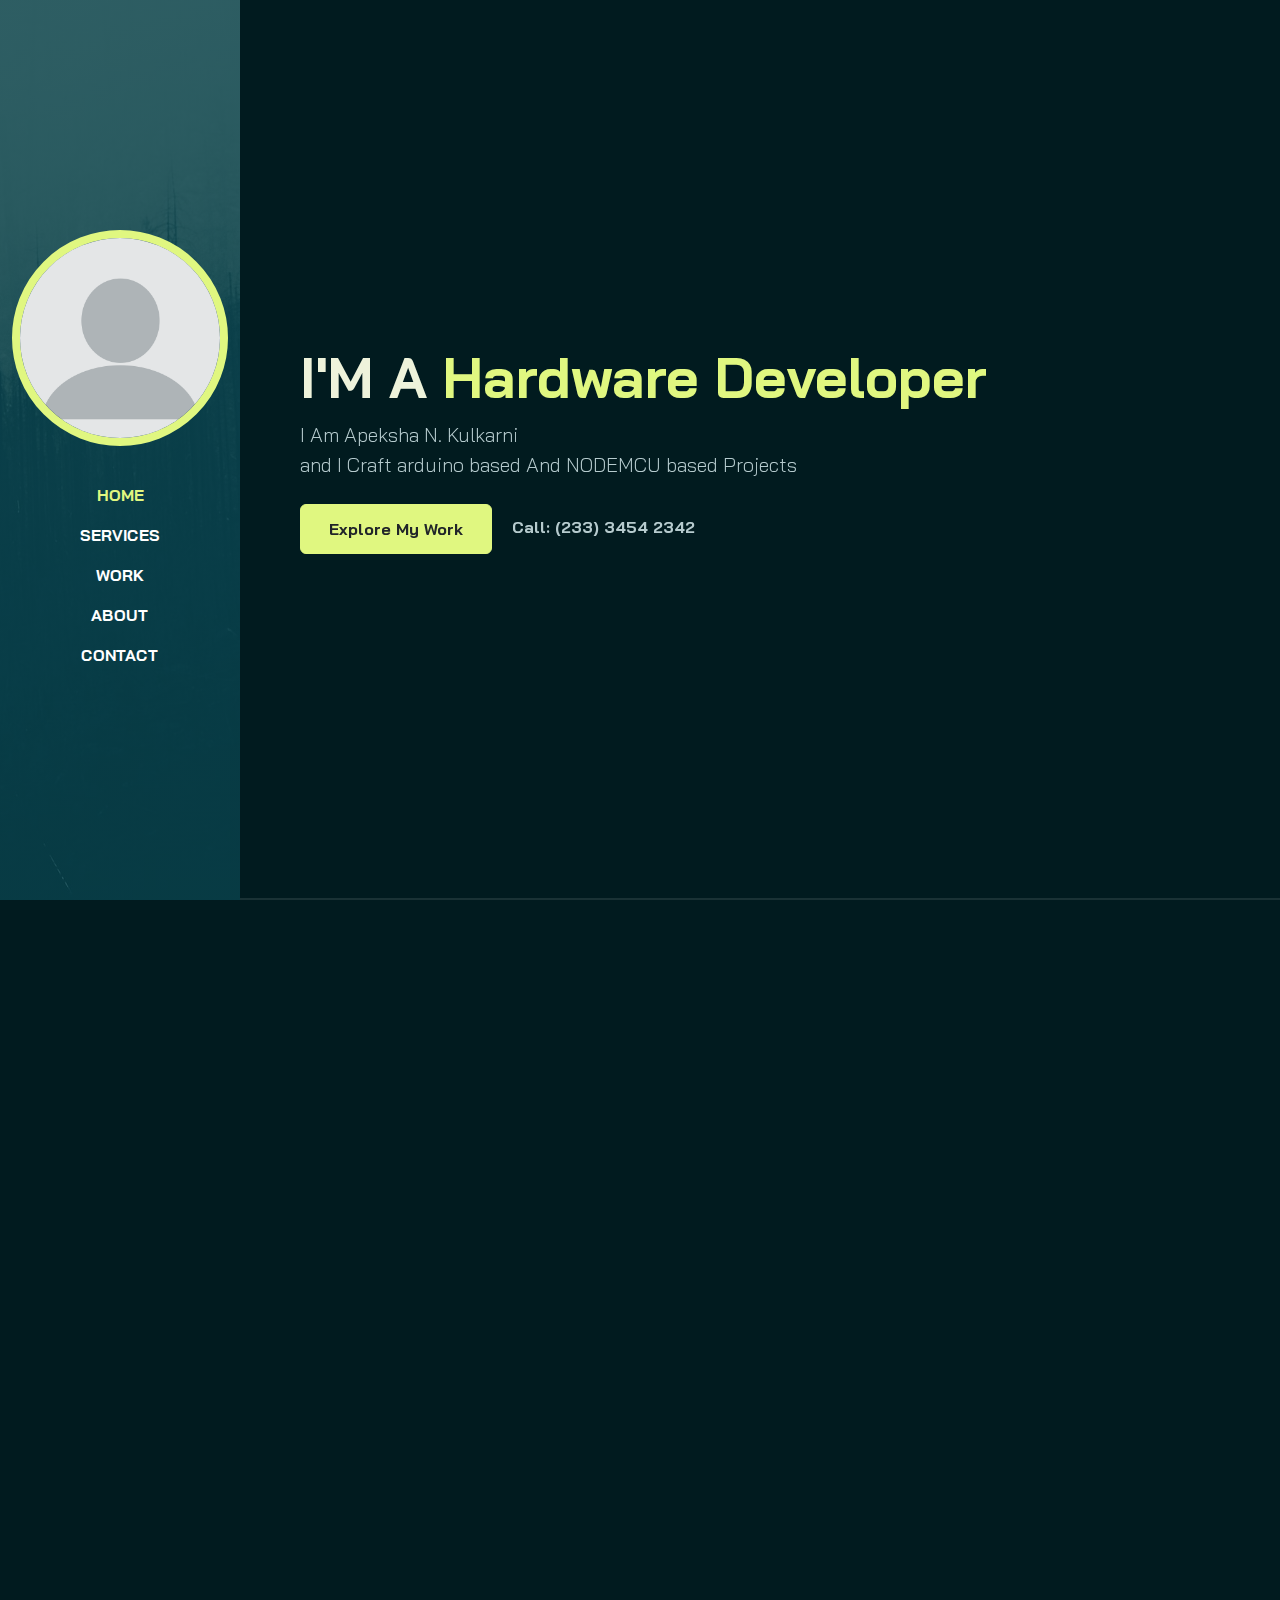
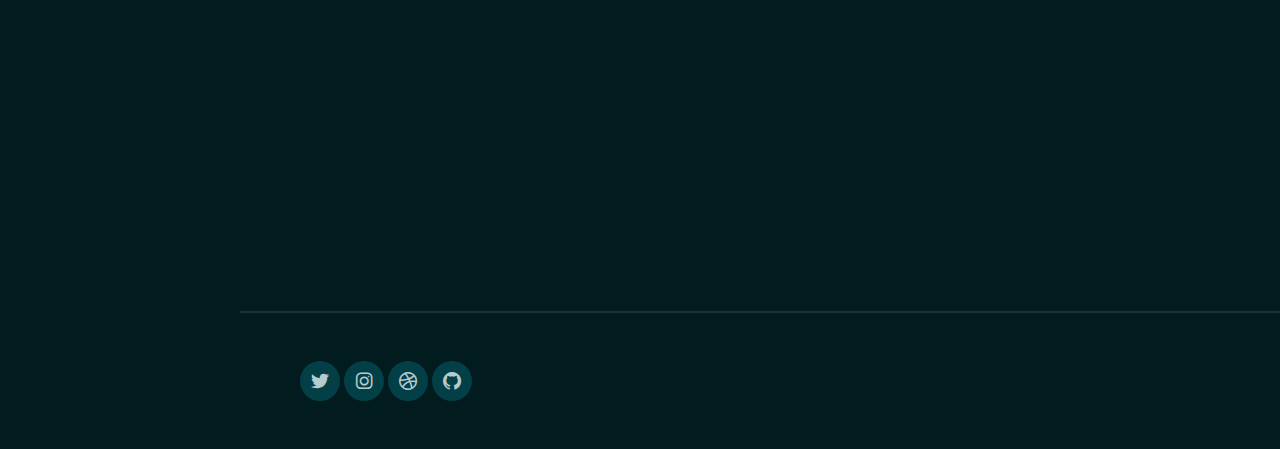
<file: task_2/index.html>
<!DOCTYPE html>
<html lang="en">

<head>
    <meta charset="UTF-8">
    <meta http-equiv="X-UA-Compatible" content="IE=edge">
    <meta name="viewport" content="width=device-width, initial-scale=1.0">
    <title>portfolio</title>
    <link rel="stylesheet" href="./assets/css/bootstrap.min.css">
    <link rel="stylesheet" href="./assets/css/aos.css">
    <link rel="stylesheet" href="./assets/css/line-awesome.min.css">
    <link rel="stylesheet" href="./assets/css/style.css">
</head>

<body data-bs-spy="scroll" data-bs-target=".navbar">

    <!-- NAVBAR -->
    <nav class="navbar navbar-expand-lg navbar-dark fixed-top">
        <div class="container flex-lg-column">
            <a class="navbar-brand mx-lg-auto mb-lg-4" href="#">
                <span class="h3 fw-bold d-block d-lg-none">Jon Carter</span>
                <img src="./assets/images/person.webp" class="d-none d-lg-block rounded-circle" alt="">
            </a>
            <button class="navbar-toggler" type="button" data-bs-toggle="collapse" data-bs-target="#navbarNav"
                aria-controls="navbarNav" aria-expanded="false" aria-label="Toggle navigation">
                <span class="navbar-toggler-icon"></span>
            </button>
            <div class="collapse navbar-collapse" id="navbarNav">
                <ul class="navbar-nav ms-auto flex-lg-column text-lg-center">

                    <li class="nav-item">
                        <a class="nav-link" href="#home">Home</a>
                    </li>
                    <li class="nav-item">
                        <a class="nav-link" href="#services">Services</a>
                    </li>
                    <li class="nav-item">
                        <a class="nav-link" href="#work">Work</a>
                    </li>
                    <li class="nav-item">
                        <a class="nav-link" href="#about">About</a>
                    </li>
                    
                    <li class="nav-item">
                        <a class="nav-link" href="#contact">Contact</a>
                    </li>

                </ul>
            </div>
        </div>
    </nav>
    <!-- //NAVBAR -->

    <!-- CONTENT WRAPPER -->
    <div id="content-wrapper">

        <!-- HOME -->
        <section id="home" class="full-height px-lg-5">

            <div class="container">
                <div class="row">
                    <div class="col-lg-10">
                        <h1 class="display-4 fw-bold" data-aos="fade-up">I'M A <span class="text-brand">Hardware Developer</span></h1>
                        <p class="lead mt-2 mb-4" data-aos="fade-up" data-aos-delay="300">I Am Apeksha N. Kulkarni <br>
                        and I Craft arduino based And NODEMCU based Projects</p>
                        <div data-aos="fade-up" data-aos-delay="600">
                            <a href="#work" class="btn btn-brand me-3">Explore My Work</a>
                            <a href="#" class="link-custom">Call: (233) 3454 2342</a>
                        </div>
                    </div>
                </div>
            </div>

        </section>
        <!-- //HOME -->

        <!-- SERVICES -->
        <section id="services" class="full-height px-lg-5">
            <div class="container">

                <div class="row pb-4" data-aos="fade-up">
                    <div class="col-lg-8">
                        <h6 class="text-brand">SERVICES</h6>
                        <h1>Services That I Provide</h1>
                    </div>
                </div>

                <div class="row gy-4">

                    <div class="col-md-4" data-aos="fade-up">
                        <div class="service p-4 bg-base rounded-4 shadow-effect">
                            <div class="iconbox rounded-4">
                              <i class="las la-code-branch"></i>
                            </div>
                            <h5 class="mt-4 mb-2">PCB Design</h5>
                            <p>I Design printed circuit boards as Required</p>
                            <a href="#" class="link-custom">Read More</a>
                        </div>
                    </div>

                    <div class="col-md-4" data-aos="fade-up" data-aos-delay="300">
                        <div class="service p-4 bg-base rounded-4 shadow-effect">
                            <div class="iconbox rounded-4">
                              <i class="las la-broadcast-tower"></i>
                            </div>
                            <h5 class="mt-4 mb-2">IOT Projects</h5>
                            <p>I also develop IOT based and NODEMCU based Projects</p>
                            <a href="#" class="link-custom">Read More</a>
                        </div>
                    </div>

                    <div class="col-md-4" data-aos="fade-up" data-aos-delay="600">
                        <div class="service p-4 bg-base rounded-4 shadow-effect">
                            <div class="iconbox rounded-4">
                              <i class="lab la-buysellads"></i>
                            </div>
                            <h5 class="mt-4 mb-2">Arduino Projects</h5>
                            <p>Using Arduino I have Design various projects</p>
                            <a href="#" class="link-custom">Read More</a>
                        </div>
                    </div>

                </div>

            </div>
        </section>
        <!-- SERVICES -->

        <!-- WORK -->
        <section id="work" class="full-height px-lg-5">
            <div class="container">

                <div class="row pb-4" data-aos="fade-up">
                    <div class="col-lg-8">
                        <h6 class="text-brand">WORK</h6>
                        <h1>My Recent Projects</h1>
                    </div>
                </div>

                <div class="row gy-4">

                    <div class="col-md-6" data-aos="fade-up">
                        <div class="card-custom rounded-4 bg-base shadow-effect">
                            <div class="card-custom-image rounded-4">
                                <img class="rounded-4" src="./assets/images/IMG_20230223_153021.jpg" alt="">
                            </div>
                            <div class="card-custom-content p-4">
                                <h4>Arduino based door locking system</h4>
                                <p>the system provides security because it containes RDID <br> technology with the help of rfid door can be locked and opened</p>
                                <a href="#" class="link-custom">Read More</a>
                            </div>
                        </div>
                    </div>

                    <div class="col-md-6" data-aos="fade-up" data-aos-delay="300">
                        <div class="card-custom rounded-4 bg-base shadow-effect">
                            <div class="card-custom-image rounded-4">
                                <img class="rounded-4" src="./assets/images/IMG_20230224_193515.jpg" alt="">
                            </div>
                            <div class="card-custom-content p-4">
                                <h4>square wave generator</h4>
                                <p>this is the layout of square wave generator<br> here ic uc741 i.e opamp is used</p>
                                <a href="#" class="link-custom">Read More</a>
                            </div>
                        </div>
                    </div>

                    <div class="col-md-6" data-aos="fade-up">
                        <div class="card-custom rounded-4 bg-base shadow-effect">
                            <div class="card-custom-image rounded-4">
                                <img class="rounded-4" src="./assets/images/IMG_20230223_163743.jpg" alt="">
                            </div>
                            <div class="card-custom-content p-4">
                                <h4>8051 development</h4>
                                <p>this is the layout of 8051 microcontroller development board </p>
                                <a href="#" class="link-custom">Read More</a>
                            </div>
                        </div>
                    </div>

                    <div class="col-md-6" data-aos="fade-up" data-aos-delay="300">
                        <div class="card-custom rounded-4 bg-base shadow-effect">
                            <div class="card-custom-image rounded-4">
                                <img class="rounded-4" src="./assets/images/IMG_20230223_1530411.jpg" alt="">
                            </div>
                            <div class="card-custom-content p-4">
                                <h4>Arduino based radar</h4>
                                <p>radio detection and ranging used to <br> detect objects coming in between the path</p>
                                <a href="#" class="link-custom">Read More</a>
                            </div>
                        </div>
                    </div>
                </div>

            </div>
        </section>
        <!-- //WORK -->

        <!-- ABOUT -->
        <section id="about" class="full-height px-lg-5">
            <div class="container">

                <div class="row pb-4" data-aos="fade-up">
                    <div class="col-lg-8">
                        <h6 class="text-brand">ABOUT</h6>
                        <h1>My Education & Experiance</h1>
                    </div>
                </div>

                <div class="row gy-5">
                    <div class="col-lg-6">

                        <h3 class="mb-4" data-aos="fade-up" data-aos-delay="300">Education</h3>
                        <div class="row gy-4">

                            <div class="col-12" data-aos="fade-up" data-aos-delay="600">
                                <div class="bg-base p-4 rounded-4 shadow-effect">
                                    <h4>Btech in Electronics & Telecommunication</h4>
                                    <p class="text-brand mb-2">Deogiri Institute of Engineering & Management Studies. <br>(2021-2024)</p>
                                    <p class="mb-0">All we are more and design lorem ipsum dolor creativity sit amet consectetur adipisicing elit</p>
                                </div>
                            </div>

                            <div class="col-12" data-aos="fade-up" data-aos-delay="600">
                                <div class="bg-base p-4 rounded-4 shadow-effect">
                                    <h4>Diploma in Electronics & Telecommunication</h4>
                                    <p class="text-brand mb-2">Government Polytechnic Aurangabad <br>(2018-2021)</p>
                                    <p class="mb-0">All we are more and design lorem ipsum dolor creativity sit amet consectetur adipisicing elit</p>
                                </div>
                            </div>

                            <div class="col-12" data-aos="fade-up" data-aos-delay="600">
                                <div class="bg-base p-4 rounded-4 shadow-effect">
                                    <h4>High School</h4>
                                    <p class="text-brand mb-2">sharda mandir girls high school (2008-2018)</p>
                                    <p class="mb-0">All we are more and design lorem ipsum dolor creativity sit amet consectetur adipisicing elit</p>
                                </div>
                            </div>

                        </div>

                    </div>

                    <div class="col-lg-6">

                        <h3 class="mb-4" data-aos="fade-up" data-aos-delay="300">Experiance</h3>
                        <div class="row gy-4">

                            <div class="col-12" data-aos="fade-up" data-aos-delay="600">
                                <div class="bg-base p-4 rounded-4 shadow-effect">
                                    <h4>IOT INTERNSHIP</h4>
                                    <p class="text-brand mb-2">@ INNOVATE SKILL</p>
                                    <p class="mb-0">All we are more and design lorem ipsum dolor creativity sit amet consectetur adipisicing elit</p>
                                </div>
                            </div>

                            <div class="col-12" data-aos="fade-up" data-aos-delay="600">
                                <div class="bg-base p-4 rounded-4 shadow-effect">
                                    <h4>WEB DEVELOPMENT</h4>
                                    <p class="text-brand mb-2">@ OASIS INFOBYTES</p>
                                    <p class="mb-0">All we are more and design lorem ipsum dolor creativity sit amet consectetur adipisicing elit</p>
                                </div>
                            </div>

                            <div class="col-12" data-aos="fade-up" data-aos-delay="600">
                                <div class="bg-base p-4 rounded-4 shadow-effect">
                                    <h4>PYTHON </h4>
                                    <p class="text-brand mb-2">@ COURSERA</p>
                                    <p class="mb-0">All we are more and design lorem ipsum dolor creativity sit amet consectetur adipisicing elit</p>
                                </div>
                            </div>

                        </div>

                    </div>

                </div>

            </div>
        </section>
        <!-- //ABOUT -->

        

        <!-- CONTACT -->
        <section id="contact" class="full-height px-lg-5">
            <div class="container">

                <div class="row justify-content-center text-center">
                    <div class="col-lg-8 pb-4" data-aos="fade-up">
                        <h6 class="text-brand">CONTACT</h6>
                        <h1>Interested in working together? Let's talk
                        </h1>
                    </div>

                    <div class="col-lg-8" data-aos="fade-up" data-aos-delay="300">
                        <form action="#" class="row g-lg-3 gy-3">
                            <div class="form-group col-md-6">
                                <input type="text" class="form-control" placeholder="Enter your name">
                            </div>
                            <div class="form-group col-md-6">
                                <input type="email" class="form-control" placeholder="Enter your email">
                            </div>
                            <div class="form-group col-12">
                                <input type="text" class="form-control" placeholder="Enter subject">
                            </div>
                            <div class="form-group col-12">
                                <textarea name="" rows="4" class="form-control" placeholder="Enter your message"></textarea>
                            </div>
                            <div class="form-group col-12 d-grid">
                                <button type="submit" class="btn btn-brand">Contact me</button>
                            </div>
                        </form>
                    </div>
                </div>


            </div>
        </section>
        <!-- //CONTACT -->

        <!-- FOOTER -->
        <footer class="py-5 px-lg-5">
            <div class="container">
                <div class="row gy-4 justify-content-between">
                    <div class="col-auto">
                        <div class="social-icons">
                            <a href="#"><i class="lab la-twitter"></i></a>
                            <a href="#"><i class="lab la-instagram"></i></a>
                            <a href="#"><i class="lab la-dribbble"></i></a>
                            <a href="#"><i class="lab la-github"></i></a>
                        </div>
                    </div>
                </div>
            </div>
        </footer>
        <!-- //FOOTER -->

    </div>
    <!-- //CONTENT WRAPPER -->



    <script src="./assets/js/bootstrap.bundle.min.js"></script>
    <script src="./assets/js/aos.js"></script>
    <script src="./assets/js/main.js"></script>
</body>

</html>
</file>
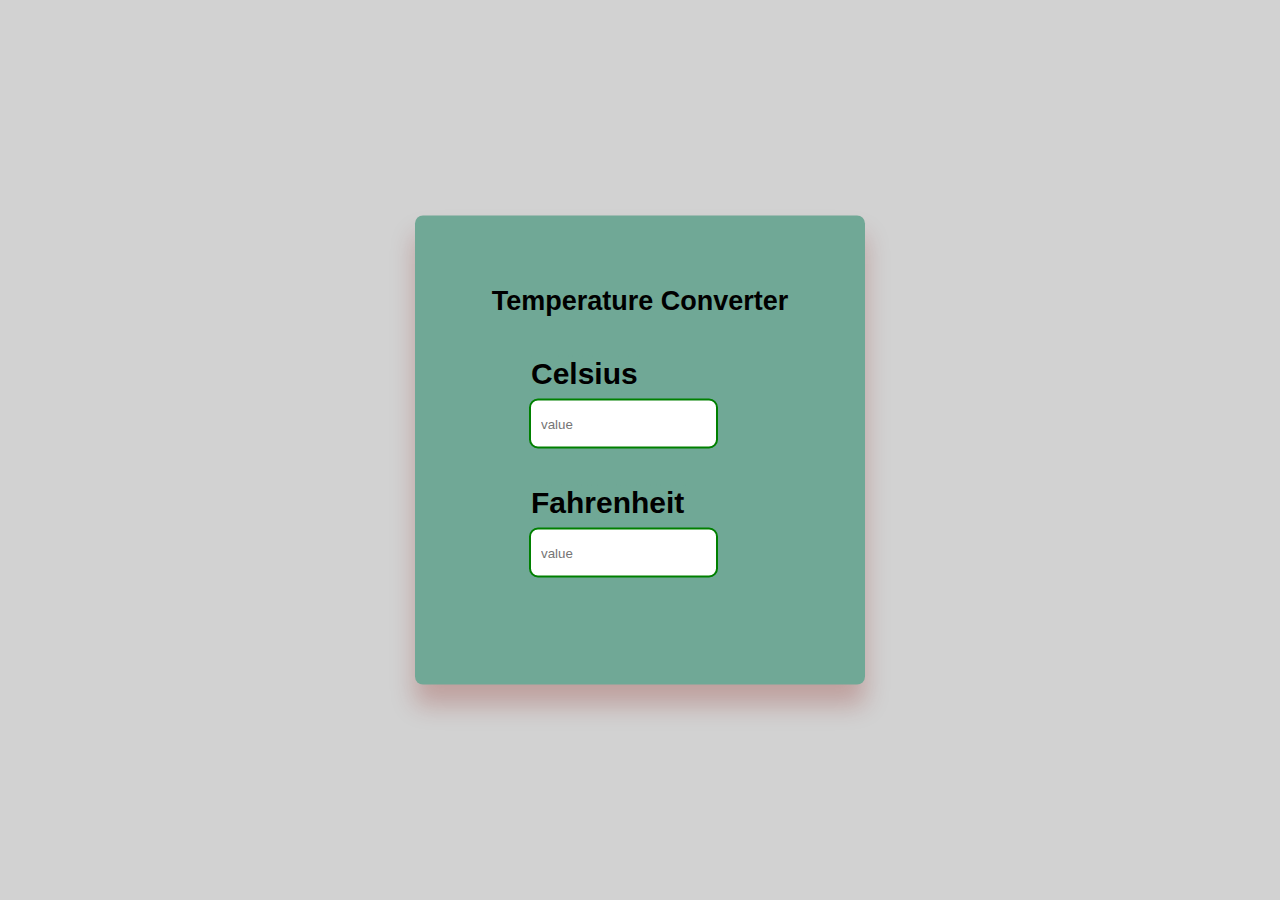
<file: task_3/task.html>
<!DOCTYPE html>
<html lang="en">
  <head>
    <meta charset="UTF-8" />
    <meta http-equiv="X-UA-Compatible" content="IE=edge" />
    <meta name="viewport" content="width=device-width, initial-scale=1.0" />
    <title>temperature converter</title>
    <link rel="stylesheet" href="style.css" />
  </head>
  <body>

    <div class="container">
      <h2>Temperature Converter</h2>
      <div class="input_box">
        <label for="celsius">Celsius</label>
        <input type="number" id="celsius" oninput="celToFar()" placeholder="value">
      </div>
      <div class="input_box">
        <label for="fahrenheit">Fahrenheit</label>
        <input type="number"  id="fahrenheit" oninput="farToCel()" placeholder="value">
      </div>
    </div>

    <script src="custome.js"></script>
  </body>
</html>
</file>
<file: task_2/assets/css/style.css>
@import url('https://fonts.googleapis.com/css2?family=Bai+Jamjuree:wght@400;500;600;700&family=Dancing+Script&family=Poppins:wght@400;600&display=swap');


:root{
    --color-body:#b6cbce;
    --color-heading:#eef3db;
    --color-base:#033f47;
    --color-base2:#022a30;
    --color-brand:#e0f780;
    --color-brand2:#deff58;
    --sidbar-width:240px;
    --font-base:"Bai Jamjuree";

}
body{
    background-color:#011b1f;
    color: var(--color-body);
    font-family: var(--font-base),sans-serif;
}
h1,h2,h3,h4,h5,h6{
    color: var(--color-heading);
    font-weight: 700;
}
a{
    text-decoration: none;
    color: var(--color-body);
    transition: all 0.4s ease;
}
a:hover{
    color: var(--color-brand);
}
img{
    width: 100%;
}
.text-brand{
    color: var(--color-brand);
}
.bg-base {
    background-color: var(--color-base);
}
.full-height{
    min-height: 100vh;
    height: 100%;
    display: flex;
    flex-direction: column;
    justify-content: center;
    padding-top: 80px;
    padding-bottom: 80px;
    border-bottom: 2px solid rgba(255,255,255,0.1);
}

.shadow-effect {
    transition: all 0.5s;
}

.shadow-effect:hover {
    box-shadow: -6px 6px 0 0 var(--color-brand);
}

.iconbox {
    width: 60px;
    height: 60px;
    display: flex;
    align-items: center;
    justify-content: center;
    font-size: 32px;
    background-color: var(--color-brand);
    color: var(--color-base);
}
/* navbar*/
.navbar{
    background-color: var(--color-base);
}
.navbar .nav-link{
    font-weight: 700;
    text-transform: uppercase;
    color: #fff;

}
.navbar .nav-link:hover{
    color:var(--color-brand);


}
.navbar .nav-link.active {
    color: var(--color-brand);
}


@media (min-width:992px){
    .navbar{
        min-height: 100vh;
        width: var(--sidbar-width);
        background: linear-gradient(rgba(3, 63, 71, 0.8),rgba(3, 65, 73, 0.8)), url(../images/sidebar-img.jpg);
        background-size:cover ;
        background-position:center ;
    }
    .navbar-brand img{
        border: 8px solid var(--color-brand);
    }
    #content-wrapper{
        padding-left: var(--sidbar-width);
    }

}
.btn{
    padding:12px 28px;
    font-weight: 700;
}
.btn-brand{
    background-color: var(--color-brand);
    border-color: var(--color-brand);

}
.btn-brand:hover,
.btn-brand:focus{
    background-color: var(--color-brand2);
    color: var(--color-base);
    border-color: var(--color-brand2);
}
.link-custom{
    font-weight: 700;
    position: relative;
}
.link-custom::after{
    content: "";
    width: 0%;
    height: 2px;
    background-color: var(--color-brand);
    position: absolute;
    left: 0;
    top: 110%;
    transition: all 0.4s;
}
.link-custom:hover::after{
     width: 100%;
}
/* CARD */
.card-custom .card-custom-image {
    overflow: hidden;
}

.card-custom .card-custom-image img {
    transition: all 0.4s ease;
}

.card-custom:hover .card-custom-image img {
    transform: scale(1.1);
}

/* CONTACT */
#contact .form-control {
    background-color: var(--color-base);
    border-color: var(--color-base);
    color: var(--color-body);
}

#contact .form-control:focus {
    border-color: var(--color-brand);
    box-shadow: none;
}

#contact .form-control::placeholder {
    color: var(--color-body);
}

#contact input.form-control {
    height: 44px;
}

/* SOCIAL ICONS */
.social-icons{
    align-items: center;
    justify-content: center;
    text-align: center;
}


.social-icons a {
    width: 40px;
    height: 40px;
    display: inline-flex;
    align-items: center;
    justify-content: center;
    background-color: var(--color-base);
    border-radius: 100px;
    font-size: 24px;
}
</file>
<file: task_3/style.css>
@import url('https://fonts.googleapis.com/css2?family=Baloo+2&display=swap');
*{
    
    margin: 0;
    padding: 0;
    box-sizing: border-box;
    font-family: 'Pattaya', sans-serif;

}
body{
    background-color: #d2d2d2;
}
.container{
    width: 450px;
    background-color: rgb(112, 168, 150);
    padding: 70px 40px;
    position: absolute;
    transform: translate(-50%, -50%);
    left: 50%;
    top: 50%;
    box-shadow: 0 20px 25px rgba(134, 15, 7, 0.25);
    border-radius: 8px;
    font-size: 18px;
}
.container h2{
    text-align: center;
    margin-bottom: 40px;
    justify-content: center;
    display: flex;
    
    
}
.input_box{
    width: 51%;
    margin-left: 20%;
    margin-bottom: 10%;

}
input{
    width: 100%;
    height: 50px;
    border-radius: 9px;
    border: 2px solid green;
    outline: none;
    margin-top: 8px;
    padding: 0 10px;

}
label{
    font-size: 30px;
    font-weight: 600;
    border: 2px dashed  rgb(112, 168, 150);
    border-radius: 3px;
}
input:focus{
    border: 2px dashed #0e0d0d;
    background-color: #d2d2d2;
    box-shadow: black;
}
</file>
<file: task_2/assets/css/line-awesome.min.css>
.la,.lab,.lad,.lal,.lar,.las{-moz-osx-font-smoothing:grayscale;-webkit-font-smoothing:antialiased;display:inline-block;font-style:normal;font-variant:normal;text-rendering:auto;line-height:1}.la-lg{font-size:1.33333em;line-height:.75em;vertical-align:-.0667em}.la-xs{font-size:.75em}.la-sm{font-size:.875em}.la-1x{font-size:1em}.la-2x{font-size:2em}.la-3x{font-size:3em}.la-4x{font-size:4em}.la-5x{font-size:5em}.la-6x{font-size:6em}.la-7x{font-size:7em}.la-8x{font-size:8em}.la-9x{font-size:9em}.la-10x{font-size:10em}.la-fw{text-align:center;width:1.25em}.la-ul{list-style-type:none;margin-left:2.5em;padding-left:0}.la-ul>li{position:relative}.la-li{left:-2em;position:absolute;text-align:center;width:2em;line-height:inherit}.la-border{border:solid .08em #eee;border-radius:.1em;padding:.2em .25em .15em}.la-pull-left{float:left}.la-pull-right{float:right}.la.la-pull-left,.lab.la-pull-left,.lal.la-pull-left,.lar.la-pull-left,.las.la-pull-left{margin-right:.3em}.la.la-pull-right,.lab.la-pull-right,.lal.la-pull-right,.lar.la-pull-right,.las.la-pull-right{margin-left:.3em}.la-spin{-webkit-animation:la-spin 2s infinite linear;animation:la-spin 2s infinite linear}.la-pulse{-webkit-animation:la-spin 1s infinite steps(8);animation:la-spin 1s infinite steps(8)}@-webkit-keyframes la-spin{0%{-webkit-transform:rotate(0);transform:rotate(0)}100%{-webkit-transform:rotate(360deg);transform:rotate(360deg)}}@keyframes la-spin{0%{-webkit-transform:rotate(0);transform:rotate(0)}100%{-webkit-transform:rotate(360deg);transform:rotate(360deg)}}.la-rotate-90{-webkit-transform:rotate(90deg);transform:rotate(90deg)}.la-rotate-180{-webkit-transform:rotate(180deg);transform:rotate(180deg)}.la-rotate-270{-webkit-transform:rotate(270deg);transform:rotate(270deg)}.la-flip-horizontal{-webkit-transform:scale(-1,1);transform:scale(-1,1)}.la-flip-vertical{-webkit-transform:scale(1,-1);transform:scale(1,-1)}.la-flip-both,.la-flip-horizontal.la-flip-vertical{-webkit-transform:scale(-1,-1);transform:scale(-1,-1)}:root .la-flip-both,:root .la-flip-horizontal,:root .la-flip-vertical,:root .la-rotate-180,:root .la-rotate-270,:root .la-rotate-90{-webkit-filter:none;filter:none}.la-stack{display:inline-block;height:2em;line-height:2em;position:relative;vertical-align:middle;width:2.5em}.la-stack-1x,.la-stack-2x{left:0;position:absolute;text-align:center;width:100%}.la-stack-1x{line-height:inherit}.la-stack-2x{font-size:2em}.la-inverse{color:#fff}.la-500px:before{content:"\f26e"}.la-accessible-icon:before{content:"\f368"}.la-accusoft:before{content:"\f369"}.la-acquisitions-incorporated:before{content:"\f6af"}.la-ad:before{content:"\f641"}.la-address-book:before{content:"\f2b9"}.la-address-card:before{content:"\f2bb"}.la-adjust:before{content:"\f042"}.la-adn:before{content:"\f170"}.la-adobe:before{content:"\f778"}.la-adversal:before{content:"\f36a"}.la-affiliatetheme:before{content:"\f36b"}.la-air-freshener:before{content:"\f5d0"}.la-airbnb:before{content:"\f834"}.la-algolia:before{content:"\f36c"}.la-align-center:before{content:"\f037"}.la-align-justify:before{content:"\f039"}.la-align-left:before{content:"\f036"}.la-align-right:before{content:"\f038"}.la-alipay:before{content:"\f642"}.la-allergies:before{content:"\f461"}.la-amazon:before{content:"\f270"}.la-amazon-pay:before{content:"\f42c"}.la-ambulance:before{content:"\f0f9"}.la-american-sign-language-interpreting:before{content:"\f2a3"}.la-amilia:before{content:"\f36d"}.la-anchor:before{content:"\f13d"}.la-android:before{content:"\f17b"}.la-angellist:before{content:"\f209"}.la-angle-double-down:before{content:"\f103"}.la-angle-double-left:before{content:"\f100"}.la-angle-double-right:before{content:"\f101"}.la-angle-double-up:before{content:"\f102"}.la-angle-down:before{content:"\f107"}.la-angle-left:before{content:"\f104"}.la-angle-right:before{content:"\f105"}.la-angle-up:before{content:"\f106"}.la-angry:before{content:"\f556"}.la-angrycreative:before{content:"\f36e"}.la-angular:before{content:"\f420"}.la-ankh:before{content:"\f644"}.la-app-store:before{content:"\f36f"}.la-app-store-ios:before{content:"\f370"}.la-apper:before{content:"\f371"}.la-apple:before{content:"\f179"}.la-apple-alt:before{content:"\f5d1"}.la-apple-pay:before{content:"\f415"}.la-archive:before{content:"\f187"}.la-archway:before{content:"\f557"}.la-arrow-alt-circle-down:before{content:"\f358"}.la-arrow-alt-circle-left:before{content:"\f359"}.la-arrow-alt-circle-right:before{content:"\f35a"}.la-arrow-alt-circle-up:before{content:"\f35b"}.la-arrow-circle-down:before{content:"\f0ab"}.la-arrow-circle-left:before{content:"\f0a8"}.la-arrow-circle-right:before{content:"\f0a9"}.la-arrow-circle-up:before{content:"\f0aa"}.la-arrow-down:before{content:"\f063"}.la-arrow-left:before{content:"\f060"}.la-arrow-right:before{content:"\f061"}.la-arrow-up:before{content:"\f062"}.la-arrows-alt:before{content:"\f0b2"}.la-arrows-alt-h:before{content:"\f337"}.la-arrows-alt-v:before{content:"\f338"}.la-artstation:before{content:"\f77a"}.la-assistive-listening-systems:before{content:"\f2a2"}.la-asterisk:before{content:"\f069"}.la-asymmetrik:before{content:"\f372"}.la-at:before{content:"\f1fa"}.la-atlas:before{content:"\f558"}.la-atlassian:before{content:"\f77b"}.la-atom:before{content:"\f5d2"}.la-audible:before{content:"\f373"}.la-audio-description:before{content:"\f29e"}.la-autoprefixer:before{content:"\f41c"}.la-avianex:before{content:"\f374"}.la-aviato:before{content:"\f421"}.la-award:before{content:"\f559"}.la-aws:before{content:"\f375"}.la-baby:before{content:"\f77c"}.la-baby-carriage:before{content:"\f77d"}.la-backspace:before{content:"\f55a"}.la-backward:before{content:"\f04a"}.la-bacon:before{content:"\f7e5"}.la-balance-scale:before{content:"\f24e"}.la-balance-scale-left:before{content:"\f515"}.la-balance-scale-right:before{content:"\f516"}.la-ban:before{content:"\f05e"}.la-band-aid:before{content:"\f462"}.la-bandcamp:before{content:"\f2d5"}.la-barcode:before{content:"\f02a"}.la-bars:before{content:"\f0c9"}.la-baseball-ball:before{content:"\f433"}.la-basketball-ball:before{content:"\f434"}.la-bath:before{content:"\f2cd"}.la-battery-empty:before{content:"\f244"}.la-battery-full:before{content:"\f240"}.la-battery-half:before{content:"\f242"}.la-battery-quarter:before{content:"\f243"}.la-battery-three-quarters:before{content:"\f241"}.la-battle-net:before{content:"\f835"}.la-bed:before{content:"\f236"}.la-beer:before{content:"\f0fc"}.la-behance:before{content:"\f1b4"}.la-behance-square:before{content:"\f1b5"}.la-bell:before{content:"\f0f3"}.la-bell-slash:before{content:"\f1f6"}.la-bezier-curve:before{content:"\f55b"}.la-bible:before{content:"\f647"}.la-bicycle:before{content:"\f206"}.la-biking:before{content:"\f84a"}.la-bimobject:before{content:"\f378"}.la-binoculars:before{content:"\f1e5"}.la-biohazard:before{content:"\f780"}.la-birthday-cake:before{content:"\f1fd"}.la-bitbucket:before{content:"\f171"}.la-bitcoin:before{content:"\f379"}.la-bity:before{content:"\f37a"}.la-black-tie:before{content:"\f27e"}.la-blackberry:before{content:"\f37b"}.la-blender:before{content:"\f517"}.la-blender-phone:before{content:"\f6b6"}.la-blind:before{content:"\f29d"}.la-blog:before{content:"\f781"}.la-blogger:before{content:"\f37c"}.la-blogger-b:before{content:"\f37d"}.la-bluetooth:before{content:"\f293"}.la-bluetooth-b:before{content:"\f294"}.la-bold:before{content:"\f032"}.la-bolt:before{content:"\f0e7"}.la-bomb:before{content:"\f1e2"}.la-bone:before{content:"\f5d7"}.la-bong:before{content:"\f55c"}.la-book:before{content:"\f02d"}.la-book-dead:before{content:"\f6b7"}.la-book-medical:before{content:"\f7e6"}.la-book-open:before{content:"\f518"}.la-book-reader:before{content:"\f5da"}.la-bookmark:before{content:"\f02e"}.la-bootstrap:before{content:"\f836"}.la-border-all:before{content:"\f84c"}.la-border-none:before{content:"\f850"}.la-border-style:before{content:"\f853"}.la-bowling-ball:before{content:"\f436"}.la-box:before{content:"\f466"}.la-box-open:before{content:"\f49e"}.la-boxes:before{content:"\f468"}.la-braille:before{content:"\f2a1"}.la-brain:before{content:"\f5dc"}.la-bread-slice:before{content:"\f7ec"}.la-briefcase:before{content:"\f0b1"}.la-briefcase-medical:before{content:"\f469"}.la-broadcast-tower:before{content:"\f519"}.la-broom:before{content:"\f51a"}.la-brush:before{content:"\f55d"}.la-btc:before{content:"\f15a"}.la-buffer:before{content:"\f837"}.la-bug:before{content:"\f188"}.la-building:before{content:"\f1ad"}.la-bullhorn:before{content:"\f0a1"}.la-bullseye:before{content:"\f140"}.la-burn:before{content:"\f46a"}.la-buromobelexperte:before{content:"\f37f"}.la-bus:before{content:"\f207"}.la-bus-alt:before{content:"\f55e"}.la-business-time:before{content:"\f64a"}.la-buy-n-large:before{content:"\f8a6"}.la-buysellads:before{content:"\f20d"}.la-calculator:before{content:"\f1ec"}.la-calendar:before{content:"\f133"}.la-calendar-alt:before{content:"\f073"}.la-calendar-check:before{content:"\f274"}.la-calendar-day:before{content:"\f783"}.la-calendar-minus:before{content:"\f272"}.la-calendar-plus:before{content:"\f271"}.la-calendar-times:before{content:"\f273"}.la-calendar-week:before{content:"\f784"}.la-camera:before{content:"\f030"}.la-camera-retro:before{content:"\f083"}.la-campground:before{content:"\f6bb"}.la-canadian-maple-leaf:before{content:"\f785"}.la-candy-cane:before{content:"\f786"}.la-cannabis:before{content:"\f55f"}.la-capsules:before{content:"\f46b"}.la-car:before{content:"\f1b9"}.la-car-alt:before{content:"\f5de"}.la-car-battery:before{content:"\f5df"}.la-car-crash:before{content:"\f5e1"}.la-car-side:before{content:"\f5e4"}.la-caret-down:before{content:"\f0d7"}.la-caret-left:before{content:"\f0d9"}.la-caret-right:before{content:"\f0da"}.la-caret-square-down:before{content:"\f150"}.la-caret-square-left:before{content:"\f191"}.la-caret-square-right:before{content:"\f152"}.la-caret-square-up:before{content:"\f151"}.la-caret-up:before{content:"\f0d8"}.la-carrot:before{content:"\f787"}.la-cart-arrow-down:before{content:"\f218"}.la-cart-plus:before{content:"\f217"}.la-cash-register:before{content:"\f788"}.la-cat:before{content:"\f6be"}.la-cc-amazon-pay:before{content:"\f42d"}.la-cc-amex:before{content:"\f1f3"}.la-cc-apple-pay:before{content:"\f416"}.la-cc-diners-club:before{content:"\f24c"}.la-cc-discover:before{content:"\f1f2"}.la-cc-jcb:before{content:"\f24b"}.la-cc-mastercard:before{content:"\f1f1"}.la-cc-paypal:before{content:"\f1f4"}.la-cc-stripe:before{content:"\f1f5"}.la-cc-visa:before{content:"\f1f0"}.la-centercode:before{content:"\f380"}.la-centos:before{content:"\f789"}.la-certificate:before{content:"\f0a3"}.la-chair:before{content:"\f6c0"}.la-chalkboard:before{content:"\f51b"}.la-chalkboard-teacher:before{content:"\f51c"}.la-charging-station:before{content:"\f5e7"}.la-chart-area:before{content:"\f1fe"}.la-chart-bar:before{content:"\f080"}.la-chart-line:before{content:"\f201"}.la-chart-pie:before{content:"\f200"}.la-check:before{content:"\f00c"}.la-check-circle:before{content:"\f058"}.la-check-double:before{content:"\f560"}.la-check-square:before{content:"\f14a"}.la-cheese:before{content:"\f7ef"}.la-chess:before{content:"\f439"}.la-chess-bishop:before{content:"\f43a"}.la-chess-board:before{content:"\f43c"}.la-chess-king:before{content:"\f43f"}.la-chess-knight:before{content:"\f441"}.la-chess-pawn:before{content:"\f443"}.la-chess-queen:before{content:"\f445"}.la-chess-rook:before{content:"\f447"}.la-chevron-circle-down:before{content:"\f13a"}.la-chevron-circle-left:before{content:"\f137"}.la-chevron-circle-right:before{content:"\f138"}.la-chevron-circle-up:before{content:"\f139"}.la-chevron-down:before{content:"\f078"}.la-chevron-left:before{content:"\f053"}.la-chevron-right:before{content:"\f054"}.la-chevron-up:before{content:"\f077"}.la-child:before{content:"\f1ae"}.la-chrome:before{content:"\f268"}.la-chromecast:before{content:"\f838"}.la-church:before{content:"\f51d"}.la-circle:before{content:"\f111"}.la-circle-notch:before{content:"\f1ce"}.la-city:before{content:"\f64f"}.la-clinic-medical:before{content:"\f7f2"}.la-clipboard:before{content:"\f328"}.la-clipboard-check:before{content:"\f46c"}.la-clipboard-list:before{content:"\f46d"}.la-clock:before{content:"\f017"}.la-clone:before{content:"\f24d"}.la-closed-captioning:before{content:"\f20a"}.la-cloud:before{content:"\f0c2"}.la-cloud-download-alt:before{content:"\f381"}.la-cloud-meatball:before{content:"\f73b"}.la-cloud-moon:before{content:"\f6c3"}.la-cloud-moon-rain:before{content:"\f73c"}.la-cloud-rain:before{content:"\f73d"}.la-cloud-showers-heavy:before{content:"\f740"}.la-cloud-sun:before{content:"\f6c4"}.la-cloud-sun-rain:before{content:"\f743"}.la-cloud-upload-alt:before{content:"\f382"}.la-cloudscale:before{content:"\f383"}.la-cloudsmith:before{content:"\f384"}.la-cloudversify:before{content:"\f385"}.la-cocktail:before{content:"\f561"}.la-code:before{content:"\f121"}.la-code-branch:before{content:"\f126"}.la-codepen:before{content:"\f1cb"}.la-codiepie:before{content:"\f284"}.la-coffee:before{content:"\f0f4"}.la-cog:before{content:"\f013"}.la-cogs:before{content:"\f085"}.la-coins:before{content:"\f51e"}.la-columns:before{content:"\f0db"}.la-comment:before{content:"\f075"}.la-comment-alt:before{content:"\f27a"}.la-comment-dollar:before{content:"\f651"}.la-comment-dots:before{content:"\f4ad"}.la-comment-medical:before{content:"\f7f5"}.la-comment-slash:before{content:"\f4b3"}.la-comments:before{content:"\f086"}.la-comments-dollar:before{content:"\f653"}.la-compact-disc:before{content:"\f51f"}.la-compass:before{content:"\f14e"}.la-compress:before{content:"\f066"}.la-compress-arrows-alt:before{content:"\f78c"}.la-concierge-bell:before{content:"\f562"}.la-confluence:before{content:"\f78d"}.la-connectdevelop:before{content:"\f20e"}.la-contao:before{content:"\f26d"}.la-cookie:before{content:"\f563"}.la-cookie-bite:before{content:"\f564"}.la-copy:before{content:"\f0c5"}.la-copyright:before{content:"\f1f9"}.la-cotton-bureau:before{content:"\f89e"}.la-couch:before{content:"\f4b8"}.la-cpanel:before{content:"\f388"}.la-creative-commons:before{content:"\f25e"}.la-creative-commons-by:before{content:"\f4e7"}.la-creative-commons-nc:before{content:"\f4e8"}.la-creative-commons-nc-eu:before{content:"\f4e9"}.la-creative-commons-nc-jp:before{content:"\f4ea"}.la-creative-commons-nd:before{content:"\f4eb"}.la-creative-commons-pd:before{content:"\f4ec"}.la-creative-commons-pd-alt:before{content:"\f4ed"}.la-creative-commons-remix:before{content:"\f4ee"}.la-creative-commons-sa:before{content:"\f4ef"}.la-creative-commons-sampling:before{content:"\f4f0"}.la-creative-commons-sampling-plus:before{content:"\f4f1"}.la-creative-commons-share:before{content:"\f4f2"}.la-creative-commons-zero:before{content:"\f4f3"}.la-credit-card:before{content:"\f09d"}.la-critical-role:before{content:"\f6c9"}.la-crop:before{content:"\f125"}.la-crop-alt:before{content:"\f565"}.la-cross:before{content:"\f654"}.la-crosshairs:before{content:"\f05b"}.la-crow:before{content:"\f520"}.la-crown:before{content:"\f521"}.la-crutch:before{content:"\f7f7"}.la-css3:before{content:"\f13c"}.la-css3-alt:before{content:"\f38b"}.la-cube:before{content:"\f1b2"}.la-cubes:before{content:"\f1b3"}.la-cut:before{content:"\f0c4"}.la-cuttlefish:before{content:"\f38c"}.la-d-and-d:before{content:"\f38d"}.la-d-and-d-beyond:before{content:"\f6ca"}.la-dashcube:before{content:"\f210"}.la-database:before{content:"\f1c0"}.la-deaf:before{content:"\f2a4"}.la-delicious:before{content:"\f1a5"}.la-democrat:before{content:"\f747"}.la-deploydog:before{content:"\f38e"}.la-deskpro:before{content:"\f38f"}.la-desktop:before{content:"\f108"}.la-dev:before{content:"\f6cc"}.la-deviantart:before{content:"\f1bd"}.la-dharmachakra:before{content:"\f655"}.la-dhl:before{content:"\f790"}.la-diagnoses:before{content:"\f470"}.la-diaspora:before{content:"\f791"}.la-dice:before{content:"\f522"}.la-dice-d20:before{content:"\f6cf"}.la-dice-d6:before{content:"\f6d1"}.la-dice-five:before{content:"\f523"}.la-dice-four:before{content:"\f524"}.la-dice-one:before{content:"\f525"}.la-dice-six:before{content:"\f526"}.la-dice-three:before{content:"\f527"}.la-dice-two:before{content:"\f528"}.la-digg:before{content:"\f1a6"}.la-digital-ocean:before{content:"\f391"}.la-digital-tachograph:before{content:"\f566"}.la-directions:before{content:"\f5eb"}.la-discord:before{content:"\f392"}.la-discourse:before{content:"\f393"}.la-divide:before{content:"\f529"}.la-dizzy:before{content:"\f567"}.la-dna:before{content:"\f471"}.la-dochub:before{content:"\f394"}.la-docker:before{content:"\f395"}.la-dog:before{content:"\f6d3"}.la-dollar-sign:before{content:"\f155"}.la-dolly:before{content:"\f472"}.la-dolly-flatbed:before{content:"\f474"}.la-donate:before{content:"\f4b9"}.la-door-closed:before{content:"\f52a"}.la-door-open:before{content:"\f52b"}.la-dot-circle:before{content:"\f192"}.la-dove:before{content:"\f4ba"}.la-download:before{content:"\f019"}.la-draft2digital:before{content:"\f396"}.la-drafting-compass:before{content:"\f568"}.la-dragon:before{content:"\f6d5"}.la-draw-polygon:before{content:"\f5ee"}.la-dribbble:before{content:"\f17d"}.la-dribbble-square:before{content:"\f397"}.la-dropbox:before{content:"\f16b"}.la-drum:before{content:"\f569"}.la-drum-steelpan:before{content:"\f56a"}.la-drumstick-bite:before{content:"\f6d7"}.la-drupal:before{content:"\f1a9"}.la-dumbbell:before{content:"\f44b"}.la-dumpster:before{content:"\f793"}.la-dumpster-fire:before{content:"\f794"}.la-dungeon:before{content:"\f6d9"}.la-dyalog:before{content:"\f399"}.la-earlybirds:before{content:"\f39a"}.la-ebay:before{content:"\f4f4"}.la-edge:before{content:"\f282"}.la-edit:before{content:"\f044"}.la-egg:before{content:"\f7fb"}.la-eject:before{content:"\f052"}.la-elementor:before{content:"\f430"}.la-ellipsis-h:before{content:"\f141"}.la-ellipsis-v:before{content:"\f142"}.la-ello:before{content:"\f5f1"}.la-ember:before{content:"\f423"}.la-empire:before{content:"\f1d1"}.la-envelope:before{content:"\f0e0"}.la-envelope-open:before{content:"\f2b6"}.la-envelope-open-text:before{content:"\f658"}.la-envelope-square:before{content:"\f199"}.la-envira:before{content:"\f299"}.la-equals:before{content:"\f52c"}.la-eraser:before{content:"\f12d"}.la-erlang:before{content:"\f39d"}.la-ethereum:before{content:"\f42e"}.la-ethernet:before{content:"\f796"}.la-etsy:before{content:"\f2d7"}.la-euro-sign:before{content:"\f153"}.la-evernote:before{content:"\f839"}.la-exchange-alt:before{content:"\f362"}.la-exclamation:before{content:"\f12a"}.la-exclamation-circle:before{content:"\f06a"}.la-exclamation-triangle:before{content:"\f071"}.la-expand:before{content:"\f065"}.la-expand-arrows-alt:before{content:"\f31e"}.la-expeditedssl:before{content:"\f23e"}.la-external-link-alt:before{content:"\f35d"}.la-external-link-square-alt:before{content:"\f360"}.la-eye:before{content:"\f06e"}.la-eye-dropper:before{content:"\f1fb"}.la-eye-slash:before{content:"\f070"}.la-facebook:before{content:"\f09a"}.la-facebook-f:before{content:"\f39e"}.la-facebook-messenger:before{content:"\f39f"}.la-facebook-square:before{content:"\f082"}.la-fan:before{content:"\f863"}.la-fantasy-flight-games:before{content:"\f6dc"}.la-fast-backward:before{content:"\f049"}.la-fast-forward:before{content:"\f050"}.la-fax:before{content:"\f1ac"}.la-feather:before{content:"\f52d"}.la-feather-alt:before{content:"\f56b"}.la-fedex:before{content:"\f797"}.la-fedora:before{content:"\f798"}.la-female:before{content:"\f182"}.la-fighter-jet:before{content:"\f0fb"}.la-figma:before{content:"\f799"}.la-file:before{content:"\f15b"}.la-file-alt:before{content:"\f15c"}.la-file-archive:before{content:"\f1c6"}.la-file-audio:before{content:"\f1c7"}.la-file-code:before{content:"\f1c9"}.la-file-contract:before{content:"\f56c"}.la-file-csv:before{content:"\f6dd"}.la-file-download:before{content:"\f56d"}.la-file-excel:before{content:"\f1c3"}.la-file-export:before{content:"\f56e"}.la-file-image:before{content:"\f1c5"}.la-file-import:before{content:"\f56f"}.la-file-invoice:before{content:"\f570"}.la-file-invoice-dollar:before{content:"\f571"}.la-file-medical:before{content:"\f477"}.la-file-medical-alt:before{content:"\f478"}.la-file-pdf:before{content:"\f1c1"}.la-file-powerpoint:before{content:"\f1c4"}.la-file-prescription:before{content:"\f572"}.la-file-signature:before{content:"\f573"}.la-file-upload:before{content:"\f574"}.la-file-video:before{content:"\f1c8"}.la-file-word:before{content:"\f1c2"}.la-fill:before{content:"\f575"}.la-fill-drip:before{content:"\f576"}.la-film:before{content:"\f008"}.la-filter:before{content:"\f0b0"}.la-fingerprint:before{content:"\f577"}.la-fire:before{content:"\f06d"}.la-fire-alt:before{content:"\f7e4"}.la-fire-extinguisher:before{content:"\f134"}.la-firefox:before{content:"\f269"}.la-first-aid:before{content:"\f479"}.la-first-order:before{content:"\f2b0"}.la-first-order-alt:before{content:"\f50a"}.la-firstdraft:before{content:"\f3a1"}.la-fish:before{content:"\f578"}.la-fist-raised:before{content:"\f6de"}.la-flag:before{content:"\f024"}.la-flag-checkered:before{content:"\f11e"}.la-flag-usa:before{content:"\f74d"}.la-flask:before{content:"\f0c3"}.la-flickr:before{content:"\f16e"}.la-flipboard:before{content:"\f44d"}.la-flushed:before{content:"\f579"}.la-fly:before{content:"\f417"}.la-folder:before{content:"\f07b"}.la-folder-minus:before{content:"\f65d"}.la-folder-open:before{content:"\f07c"}.la-folder-plus:before{content:"\f65e"}.la-font:before{content:"\f031"}.la-font-awesome:before{content:"\f2b4"}.la-font-awesome-alt:before{content:"\f35c"}.la-font-awesome-flag:before{content:"\f425"}.la-font-awesome-logo-full:before{content:"\f4e6"}.la-fonticons:before{content:"\f280"}.la-fonticons-fi:before{content:"\f3a2"}.la-football-ball:before{content:"\f44e"}.la-fort-awesome:before{content:"\f286"}.la-fort-awesome-alt:before{content:"\f3a3"}.la-forumbee:before{content:"\f211"}.la-forward:before{content:"\f04e"}.la-foursquare:before{content:"\f180"}.la-free-code-camp:before{content:"\f2c5"}.la-freebsd:before{content:"\f3a4"}.la-frog:before{content:"\f52e"}.la-frown:before{content:"\f119"}.la-frown-open:before{content:"\f57a"}.la-fulcrum:before{content:"\f50b"}.la-funnel-dollar:before{content:"\f662"}.la-futbol:before{content:"\f1e3"}.la-galactic-republic:before{content:"\f50c"}.la-galactic-senate:before{content:"\f50d"}.la-gamepad:before{content:"\f11b"}.la-gas-pump:before{content:"\f52f"}.la-gavel:before{content:"\f0e3"}.la-gem:before{content:"\f3a5"}.la-genderless:before{content:"\f22d"}.la-get-pocket:before{content:"\f265"}.la-gg:before{content:"\f260"}.la-gg-circle:before{content:"\f261"}.la-ghost:before{content:"\f6e2"}.la-gift:before{content:"\f06b"}.la-gifts:before{content:"\f79c"}.la-git:before{content:"\f1d3"}.la-git-alt:before{content:"\f841"}.la-git-square:before{content:"\f1d2"}.la-github:before{content:"\f09b"}.la-github-alt:before{content:"\f113"}.la-github-square:before{content:"\f092"}.la-gitkraken:before{content:"\f3a6"}.la-gitlab:before{content:"\f296"}.la-gitter:before{content:"\f426"}.la-glass-cheers:before{content:"\f79f"}.la-glass-martini:before{content:"\f000"}.la-glass-martini-alt:before{content:"\f57b"}.la-glass-whiskey:before{content:"\f7a0"}.la-glasses:before{content:"\f530"}.la-glide:before{content:"\f2a5"}.la-glide-g:before{content:"\f2a6"}.la-globe:before{content:"\f0ac"}.la-globe-africa:before{content:"\f57c"}.la-globe-americas:before{content:"\f57d"}.la-globe-asia:before{content:"\f57e"}.la-globe-europe:before{content:"\f7a2"}.la-gofore:before{content:"\f3a7"}.la-golf-ball:before{content:"\f450"}.la-goodreads:before{content:"\f3a8"}.la-goodreads-g:before{content:"\f3a9"}.la-google:before{content:"\f1a0"}.la-google-drive:before{content:"\f3aa"}.la-google-play:before{content:"\f3ab"}.la-google-plus:before{content:"\f2b3"}.la-google-plus-g:before{content:"\f0d5"}.la-google-plus-square:before{content:"\f0d4"}.la-google-wallet:before{content:"\f1ee"}.la-gopuram:before{content:"\f664"}.la-graduation-cap:before{content:"\f19d"}.la-gratipay:before{content:"\f184"}.la-grav:before{content:"\f2d6"}.la-greater-than:before{content:"\f531"}.la-greater-than-equal:before{content:"\f532"}.la-grimace:before{content:"\f57f"}.la-grin:before{content:"\f580"}.la-grin-alt:before{content:"\f581"}.la-grin-beam:before{content:"\f582"}.la-grin-beam-sweat:before{content:"\f583"}.la-grin-hearts:before{content:"\f584"}.la-grin-squint:before{content:"\f585"}.la-grin-squint-tears:before{content:"\f586"}.la-grin-stars:before{content:"\f587"}.la-grin-tears:before{content:"\f588"}.la-grin-tongue:before{content:"\f589"}.la-grin-tongue-squint:before{content:"\f58a"}.la-grin-tongue-wink:before{content:"\f58b"}.la-grin-wink:before{content:"\f58c"}.la-grip-horizontal:before{content:"\f58d"}.la-grip-lines:before{content:"\f7a4"}.la-grip-lines-vertical:before{content:"\f7a5"}.la-grip-vertical:before{content:"\f58e"}.la-gripfire:before{content:"\f3ac"}.la-grunt:before{content:"\f3ad"}.la-guitar:before{content:"\f7a6"}.la-gulp:before{content:"\f3ae"}.la-h-square:before{content:"\f0fd"}.la-hacker-news:before{content:"\f1d4"}.la-hacker-news-square:before{content:"\f3af"}.la-hackerrank:before{content:"\f5f7"}.la-hamburger:before{content:"\f805"}.la-hammer:before{content:"\f6e3"}.la-hamsa:before{content:"\f665"}.la-hand-holding:before{content:"\f4bd"}.la-hand-holding-heart:before{content:"\f4be"}.la-hand-holding-usd:before{content:"\f4c0"}.la-hand-lizard:before{content:"\f258"}.la-hand-middle-finger:before{content:"\f806"}.la-hand-paper:before{content:"\f256"}.la-hand-peace:before{content:"\f25b"}.la-hand-point-down:before{content:"\f0a7"}.la-hand-point-left:before{content:"\f0a5"}.la-hand-point-right:before{content:"\f0a4"}.la-hand-point-up:before{content:"\f0a6"}.la-hand-pointer:before{content:"\f25a"}.la-hand-rock:before{content:"\f255"}.la-hand-scissors:before{content:"\f257"}.la-hand-spock:before{content:"\f259"}.la-hands:before{content:"\f4c2"}.la-hands-helping:before{content:"\f4c4"}.la-handshake:before{content:"\f2b5"}.la-hanukiah:before{content:"\f6e6"}.la-hard-hat:before{content:"\f807"}.la-hashtag:before{content:"\f292"}.la-hat-cowboy:before{content:"\f8c0"}.la-hat-cowboy-side:before{content:"\f8c1"}.la-hat-wizard:before{content:"\f6e8"}.la-haykal:before{content:"\f666"}.la-hdd:before{content:"\f0a0"}.la-heading:before{content:"\f1dc"}.la-headphones:before{content:"\f025"}.la-headphones-alt:before{content:"\f58f"}.la-headset:before{content:"\f590"}.la-heart:before{content:"\f004"}.la-heart-broken:before{content:"\f7a9"}.la-heartbeat:before{content:"\f21e"}.la-helicopter:before{content:"\f533"}.la-highlighter:before{content:"\f591"}.la-hiking:before{content:"\f6ec"}.la-hippo:before{content:"\f6ed"}.la-hips:before{content:"\f452"}.la-hire-a-helper:before{content:"\f3b0"}.la-history:before{content:"\f1da"}.la-hockey-puck:before{content:"\f453"}.la-holly-berry:before{content:"\f7aa"}.la-home:before{content:"\f015"}.la-hooli:before{content:"\f427"}.la-hornbill:before{content:"\f592"}.la-horse:before{content:"\f6f0"}.la-horse-head:before{content:"\f7ab"}.la-hospital:before{content:"\f0f8"}.la-hospital-alt:before{content:"\f47d"}.la-hospital-symbol:before{content:"\f47e"}.la-hot-tub:before{content:"\f593"}.la-hotdog:before{content:"\f80f"}.la-hotel:before{content:"\f594"}.la-hotjar:before{content:"\f3b1"}.la-hourglass:before{content:"\f254"}.la-hourglass-end:before{content:"\f253"}.la-hourglass-half:before{content:"\f252"}.la-hourglass-start:before{content:"\f251"}.la-house-damage:before{content:"\f6f1"}.la-houzz:before{content:"\f27c"}.la-hryvnia:before{content:"\f6f2"}.la-html5:before{content:"\f13b"}.la-hubspot:before{content:"\f3b2"}.la-i-cursor:before{content:"\f246"}.la-ice-cream:before{content:"\f810"}.la-icicles:before{content:"\f7ad"}.la-icons:before{content:"\f86d"}.la-id-badge:before{content:"\f2c1"}.la-id-card:before{content:"\f2c2"}.la-id-card-alt:before{content:"\f47f"}.la-igloo:before{content:"\f7ae"}.la-image:before{content:"\f03e"}.la-images:before{content:"\f302"}.la-imdb:before{content:"\f2d8"}.la-inbox:before{content:"\f01c"}.la-indent:before{content:"\f03c"}.la-industry:before{content:"\f275"}.la-infinity:before{content:"\f534"}.la-info:before{content:"\f129"}.la-info-circle:before{content:"\f05a"}.la-instagram:before{content:"\f16d"}.la-intercom:before{content:"\f7af"}.la-internet-explorer:before{content:"\f26b"}.la-invision:before{content:"\f7b0"}.la-ioxhost:before{content:"\f208"}.la-italic:before{content:"\f033"}.la-itch-io:before{content:"\f83a"}.la-itunes:before{content:"\f3b4"}.la-itunes-note:before{content:"\f3b5"}.la-java:before{content:"\f4e4"}.la-jedi:before{content:"\f669"}.la-jedi-order:before{content:"\f50e"}.la-jenkins:before{content:"\f3b6"}.la-jira:before{content:"\f7b1"}.la-joget:before{content:"\f3b7"}.la-joint:before{content:"\f595"}.la-joomla:before{content:"\f1aa"}.la-journal-whills:before{content:"\f66a"}.la-js:before{content:"\f3b8"}.la-js-square:before{content:"\f3b9"}.la-jsfiddle:before{content:"\f1cc"}.la-kaaba:before{content:"\f66b"}.la-kaggle:before{content:"\f5fa"}.la-key:before{content:"\f084"}.la-keybase:before{content:"\f4f5"}.la-keyboard:before{content:"\f11c"}.la-keycdn:before{content:"\f3ba"}.la-khanda:before{content:"\f66d"}.la-kickstarter:before{content:"\f3bb"}.la-kickstarter-k:before{content:"\f3bc"}.la-kiss:before{content:"\f596"}.la-kiss-beam:before{content:"\f597"}.la-kiss-wink-heart:before{content:"\f598"}.la-kiwi-bird:before{content:"\f535"}.la-korvue:before{content:"\f42f"}.la-landmark:before{content:"\f66f"}.la-language:before{content:"\f1ab"}.la-laptop:before{content:"\f109"}.la-laptop-code:before{content:"\f5fc"}.la-laptop-medical:before{content:"\f812"}.la-laravel:before{content:"\f3bd"}.la-lastfm:before{content:"\f202"}.la-lastfm-square:before{content:"\f203"}.la-laugh:before{content:"\f599"}.la-laugh-beam:before{content:"\f59a"}.la-laugh-squint:before{content:"\f59b"}.la-laugh-wink:before{content:"\f59c"}.la-layer-group:before{content:"\f5fd"}.la-leaf:before{content:"\f06c"}.la-leanpub:before{content:"\f212"}.la-lemon:before{content:"\f094"}.la-less:before{content:"\f41d"}.la-less-than:before{content:"\f536"}.la-less-than-equal:before{content:"\f537"}.la-level-down-alt:before{content:"\f3be"}.la-level-up-alt:before{content:"\f3bf"}.la-life-ring:before{content:"\f1cd"}.la-lightbulb:before{content:"\f0eb"}.la-line:before{content:"\f3c0"}.la-link:before{content:"\f0c1"}.la-linkedin:before{content:"\f08c"}.la-linkedin-in:before{content:"\f0e1"}.la-linode:before{content:"\f2b8"}.la-linux:before{content:"\f17c"}.la-lira-sign:before{content:"\f195"}.la-list:before{content:"\f03a"}.la-list-alt:before{content:"\f022"}.la-list-ol:before{content:"\f0cb"}.la-list-ul:before{content:"\f0ca"}.la-location-arrow:before{content:"\f124"}.la-lock:before{content:"\f023"}.la-lock-open:before{content:"\f3c1"}.la-long-arrow-alt-down:before{content:"\f309"}.la-long-arrow-alt-left:before{content:"\f30a"}.la-long-arrow-alt-right:before{content:"\f30b"}.la-long-arrow-alt-up:before{content:"\f30c"}.la-low-vision:before{content:"\f2a8"}.la-luggage-cart:before{content:"\f59d"}.la-lyft:before{content:"\f3c3"}.la-magento:before{content:"\f3c4"}.la-magic:before{content:"\f0d0"}.la-magnet:before{content:"\f076"}.la-mail-bulk:before{content:"\f674"}.la-mailchimp:before{content:"\f59e"}.la-male:before{content:"\f183"}.la-mandalorian:before{content:"\f50f"}.la-map:before{content:"\f279"}.la-map-marked:before{content:"\f59f"}.la-map-marked-alt:before{content:"\f5a0"}.la-map-marker:before{content:"\f041"}.la-map-marker-alt:before{content:"\f3c5"}.la-map-pin:before{content:"\f276"}.la-map-signs:before{content:"\f277"}.la-markdown:before{content:"\f60f"}.la-marker:before{content:"\f5a1"}.la-mars:before{content:"\f222"}.la-mars-double:before{content:"\f227"}.la-mars-stroke:before{content:"\f229"}.la-mars-stroke-h:before{content:"\f22b"}.la-mars-stroke-v:before{content:"\f22a"}.la-mask:before{content:"\f6fa"}.la-mastodon:before{content:"\f4f6"}.la-maxcdn:before{content:"\f136"}.la-mdb:before{content:"\f8ca"}.la-medal:before{content:"\f5a2"}.la-medapps:before{content:"\f3c6"}.la-medium:before{content:"\f23a"}.la-medium-m:before{content:"\f3c7"}.la-medkit:before{content:"\f0fa"}.la-medrt:before{content:"\f3c8"}.la-meetup:before{content:"\f2e0"}.la-megaport:before{content:"\f5a3"}.la-meh:before{content:"\f11a"}.la-meh-blank:before{content:"\f5a4"}.la-meh-rolling-eyes:before{content:"\f5a5"}.la-memory:before{content:"\f538"}.la-mendeley:before{content:"\f7b3"}.la-menorah:before{content:"\f676"}.la-mercury:before{content:"\f223"}.la-meteor:before{content:"\f753"}.la-microchip:before{content:"\f2db"}.la-microphone:before{content:"\f130"}.la-microphone-alt:before{content:"\f3c9"}.la-microphone-alt-slash:before{content:"\f539"}.la-microphone-slash:before{content:"\f131"}.la-microscope:before{content:"\f610"}.la-microsoft:before{content:"\f3ca"}.la-minus:before{content:"\f068"}.la-minus-circle:before{content:"\f056"}.la-minus-square:before{content:"\f146"}.la-mitten:before{content:"\f7b5"}.la-mix:before{content:"\f3cb"}.la-mixcloud:before{content:"\f289"}.la-mizuni:before{content:"\f3cc"}.la-mobile:before{content:"\f10b"}.la-mobile-alt:before{content:"\f3cd"}.la-modx:before{content:"\f285"}.la-monero:before{content:"\f3d0"}.la-money-bill:before{content:"\f0d6"}.la-money-bill-alt:before{content:"\f3d1"}.la-money-bill-wave:before{content:"\f53a"}.la-money-bill-wave-alt:before{content:"\f53b"}.la-money-check:before{content:"\f53c"}.la-money-check-alt:before{content:"\f53d"}.la-monument:before{content:"\f5a6"}.la-moon:before{content:"\f186"}.la-mortar-pestle:before{content:"\f5a7"}.la-mosque:before{content:"\f678"}.la-motorcycle:before{content:"\f21c"}.la-mountain:before{content:"\f6fc"}.la-mouse:before{content:"\f8cc"}.la-mouse-pointer:before{content:"\f245"}.la-mug-hot:before{content:"\f7b6"}.la-music:before{content:"\f001"}.la-napster:before{content:"\f3d2"}.la-neos:before{content:"\f612"}.la-network-wired:before{content:"\f6ff"}.la-neuter:before{content:"\f22c"}.la-newspaper:before{content:"\f1ea"}.la-nimblr:before{content:"\f5a8"}.la-node:before{content:"\f419"}.la-node-js:before{content:"\f3d3"}.la-not-equal:before{content:"\f53e"}.la-notes-medical:before{content:"\f481"}.la-npm:before{content:"\f3d4"}.la-ns8:before{content:"\f3d5"}.la-nutritionix:before{content:"\f3d6"}.la-object-group:before{content:"\f247"}.la-object-ungroup:before{content:"\f248"}.la-odnoklassniki:before{content:"\f263"}.la-odnoklassniki-square:before{content:"\f264"}.la-oil-can:before{content:"\f613"}.la-old-republic:before{content:"\f510"}.la-om:before{content:"\f679"}.la-opencart:before{content:"\f23d"}.la-openid:before{content:"\f19b"}.la-opera:before{content:"\f26a"}.la-optin-monster:before{content:"\f23c"}.la-orcid:before{content:"\f8d2"}.la-osi:before{content:"\f41a"}.la-otter:before{content:"\f700"}.la-outdent:before{content:"\f03b"}.la-page4:before{content:"\f3d7"}.la-pagelines:before{content:"\f18c"}.la-pager:before{content:"\f815"}.la-paint-brush:before{content:"\f1fc"}.la-paint-roller:before{content:"\f5aa"}.la-palette:before{content:"\f53f"}.la-palfed:before{content:"\f3d8"}.la-pallet:before{content:"\f482"}.la-paper-plane:before{content:"\f1d8"}.la-paperclip:before{content:"\f0c6"}.la-parachute-box:before{content:"\f4cd"}.la-paragraph:before{content:"\f1dd"}.la-parking:before{content:"\f540"}.la-passport:before{content:"\f5ab"}.la-pastafarianism:before{content:"\f67b"}.la-paste:before{content:"\f0ea"}.la-patreon:before{content:"\f3d9"}.la-pause:before{content:"\f04c"}.la-pause-circle:before{content:"\f28b"}.la-paw:before{content:"\f1b0"}.la-paypal:before{content:"\f1ed"}.la-peace:before{content:"\f67c"}.la-pen:before{content:"\f304"}.la-pen-alt:before{content:"\f305"}.la-pen-fancy:before{content:"\f5ac"}.la-pen-nib:before{content:"\f5ad"}.la-pen-square:before{content:"\f14b"}.la-pencil-alt:before{content:"\f303"}.la-pencil-ruler:before{content:"\f5ae"}.la-penny-arcade:before{content:"\f704"}.la-people-carry:before{content:"\f4ce"}.la-pepper-hot:before{content:"\f816"}.la-percent:before{content:"\f295"}.la-percentage:before{content:"\f541"}.la-periscope:before{content:"\f3da"}.la-person-booth:before{content:"\f756"}.la-phabricator:before{content:"\f3db"}.la-phoenix-framework:before{content:"\f3dc"}.la-phoenix-squadron:before{content:"\f511"}.la-phone:before{content:"\f095"}.la-phone-alt:before{content:"\f879"}.la-phone-slash:before{content:"\f3dd"}.la-phone-square:before{content:"\f098"}.la-phone-square-alt:before{content:"\f87b"}.la-phone-volume:before{content:"\f2a0"}.la-photo-video:before{content:"\f87c"}.la-php:before{content:"\f457"}.la-pied-piper:before{content:"\f2ae"}.la-pied-piper-alt:before{content:"\f1a8"}.la-pied-piper-hat:before{content:"\f4e5"}.la-pied-piper-pp:before{content:"\f1a7"}.la-piggy-bank:before{content:"\f4d3"}.la-pills:before{content:"\f484"}.la-pinterest:before{content:"\f0d2"}.la-pinterest-p:before{content:"\f231"}.la-pinterest-square:before{content:"\f0d3"}.la-pizza-slice:before{content:"\f818"}.la-place-of-worship:before{content:"\f67f"}.la-plane:before{content:"\f072"}.la-plane-arrival:before{content:"\f5af"}.la-plane-departure:before{content:"\f5b0"}.la-play:before{content:"\f04b"}.la-play-circle:before{content:"\f144"}.la-playstation:before{content:"\f3df"}.la-plug:before{content:"\f1e6"}.la-plus:before{content:"\f067"}.la-plus-circle:before{content:"\f055"}.la-plus-square:before{content:"\f0fe"}.la-podcast:before{content:"\f2ce"}.la-poll:before{content:"\f681"}.la-poll-h:before{content:"\f682"}.la-poo:before{content:"\f2fe"}.la-poo-storm:before{content:"\f75a"}.la-poop:before{content:"\f619"}.la-portrait:before{content:"\f3e0"}.la-pound-sign:before{content:"\f154"}.la-power-off:before{content:"\f011"}.la-pray:before{content:"\f683"}.la-praying-hands:before{content:"\f684"}.la-prescription:before{content:"\f5b1"}.la-prescription-bottle:before{content:"\f485"}.la-prescription-bottle-alt:before{content:"\f486"}.la-print:before{content:"\f02f"}.la-procedures:before{content:"\f487"}.la-product-hunt:before{content:"\f288"}.la-project-diagram:before{content:"\f542"}.la-pushed:before{content:"\f3e1"}.la-puzzle-piece:before{content:"\f12e"}.la-python:before{content:"\f3e2"}.la-qq:before{content:"\f1d6"}.la-qrcode:before{content:"\f029"}.la-question:before{content:"\f128"}.la-question-circle:before{content:"\f059"}.la-quidditch:before{content:"\f458"}.la-quinscape:before{content:"\f459"}.la-quora:before{content:"\f2c4"}.la-quote-left:before{content:"\f10d"}.la-quote-right:before{content:"\f10e"}.la-quran:before{content:"\f687"}.la-r-project:before{content:"\f4f7"}.la-radiation:before{content:"\f7b9"}.la-radiation-alt:before{content:"\f7ba"}.la-rainbow:before{content:"\f75b"}.la-random:before{content:"\f074"}.la-raspberry-pi:before{content:"\f7bb"}.la-ravelry:before{content:"\f2d9"}.la-react:before{content:"\f41b"}.la-reacteurope:before{content:"\f75d"}.la-readme:before{content:"\f4d5"}.la-rebel:before{content:"\f1d0"}.la-receipt:before{content:"\f543"}.la-record-vinyl:before{content:"\f8d9"}.la-recycle:before{content:"\f1b8"}.la-red-river:before{content:"\f3e3"}.la-reddit:before{content:"\f1a1"}.la-reddit-alien:before{content:"\f281"}.la-reddit-square:before{content:"\f1a2"}.la-redhat:before{content:"\f7bc"}.la-redo:before{content:"\f01e"}.la-redo-alt:before{content:"\f2f9"}.la-registered:before{content:"\f25d"}.la-remove-format:before{content:"\f87d"}.la-renren:before{content:"\f18b"}.la-reply:before{content:"\f3e5"}.la-reply-all:before{content:"\f122"}.la-replyd:before{content:"\f3e6"}.la-republican:before{content:"\f75e"}.la-researchgate:before{content:"\f4f8"}.la-resolving:before{content:"\f3e7"}.la-restroom:before{content:"\f7bd"}.la-retweet:before{content:"\f079"}.la-rev:before{content:"\f5b2"}.la-ribbon:before{content:"\f4d6"}.la-ring:before{content:"\f70b"}.la-road:before{content:"\f018"}.la-robot:before{content:"\f544"}.la-rocket:before{content:"\f135"}.la-rocketchat:before{content:"\f3e8"}.la-rockrms:before{content:"\f3e9"}.la-route:before{content:"\f4d7"}.la-rss:before{content:"\f09e"}.la-rss-square:before{content:"\f143"}.la-ruble-sign:before{content:"\f158"}.la-ruler:before{content:"\f545"}.la-ruler-combined:before{content:"\f546"}.la-ruler-horizontal:before{content:"\f547"}.la-ruler-vertical:before{content:"\f548"}.la-running:before{content:"\f70c"}.la-rupee-sign:before{content:"\f156"}.la-sad-cry:before{content:"\f5b3"}.la-sad-tear:before{content:"\f5b4"}.la-safari:before{content:"\f267"}.la-salesforce:before{content:"\f83b"}.la-sass:before{content:"\f41e"}.la-satellite:before{content:"\f7bf"}.la-satellite-dish:before{content:"\f7c0"}.la-save:before{content:"\f0c7"}.la-schlix:before{content:"\f3ea"}.la-school:before{content:"\f549"}.la-screwdriver:before{content:"\f54a"}.la-scribd:before{content:"\f28a"}.la-scroll:before{content:"\f70e"}.la-sd-card:before{content:"\f7c2"}.la-search:before{content:"\f002"}.la-search-dollar:before{content:"\f688"}.la-search-location:before{content:"\f689"}.la-search-minus:before{content:"\f010"}.la-search-plus:before{content:"\f00e"}.la-searchengin:before{content:"\f3eb"}.la-seedling:before{content:"\f4d8"}.la-sellcast:before{content:"\f2da"}.la-sellsy:before{content:"\f213"}.la-server:before{content:"\f233"}.la-servicestack:before{content:"\f3ec"}.la-shapes:before{content:"\f61f"}.la-share:before{content:"\f064"}.la-share-alt:before{content:"\f1e0"}.la-share-alt-square:before{content:"\f1e1"}.la-share-square:before{content:"\f14d"}.la-shekel-sign:before{content:"\f20b"}.la-shield-alt:before{content:"\f3ed"}.la-ship:before{content:"\f21a"}.la-shipping-fast:before{content:"\f48b"}.la-shirtsinbulk:before{content:"\f214"}.la-shoe-prints:before{content:"\f54b"}.la-shopping-bag:before{content:"\f290"}.la-shopping-basket:before{content:"\f291"}.la-shopping-cart:before{content:"\f07a"}.la-shopware:before{content:"\f5b5"}.la-shower:before{content:"\f2cc"}.la-shuttle-van:before{content:"\f5b6"}.la-sign:before{content:"\f4d9"}.la-sign-in-alt:before{content:"\f2f6"}.la-sign-language:before{content:"\f2a7"}.la-sign-out-alt:before{content:"\f2f5"}.la-signal:before{content:"\f012"}.la-signature:before{content:"\f5b7"}.la-sim-card:before{content:"\f7c4"}.la-simplybuilt:before{content:"\f215"}.la-sistrix:before{content:"\f3ee"}.la-sitemap:before{content:"\f0e8"}.la-sith:before{content:"\f512"}.la-skating:before{content:"\f7c5"}.la-sketch:before{content:"\f7c6"}.la-skiing:before{content:"\f7c9"}.la-skiing-nordic:before{content:"\f7ca"}.la-skull:before{content:"\f54c"}.la-skull-crossbones:before{content:"\f714"}.la-skyatlas:before{content:"\f216"}.la-skype:before{content:"\f17e"}.la-slack:before{content:"\f198"}.la-slack-hash:before{content:"\f3ef"}.la-slash:before{content:"\f715"}.la-sleigh:before{content:"\f7cc"}.la-sliders-h:before{content:"\f1de"}.la-slideshare:before{content:"\f1e7"}.la-smile:before{content:"\f118"}.la-smile-beam:before{content:"\f5b8"}.la-smile-wink:before{content:"\f4da"}.la-smog:before{content:"\f75f"}.la-smoking:before{content:"\f48d"}.la-smoking-ban:before{content:"\f54d"}.la-sms:before{content:"\f7cd"}.la-snapchat:before{content:"\f2ab"}.la-snapchat-ghost:before{content:"\f2ac"}.la-snapchat-square:before{content:"\f2ad"}.la-snowboarding:before{content:"\f7ce"}.la-snowflake:before{content:"\f2dc"}.la-snowman:before{content:"\f7d0"}.la-snowplow:before{content:"\f7d2"}.la-socks:before{content:"\f696"}.la-solar-panel:before{content:"\f5ba"}.la-sort:before{content:"\f0dc"}.la-sort-alpha-down:before{content:"\f15d"}.la-sort-alpha-down-alt:before{content:"\f881"}.la-sort-alpha-up:before{content:"\f15e"}.la-sort-alpha-up-alt:before{content:"\f882"}.la-sort-amount-down:before{content:"\f160"}.la-sort-amount-down-alt:before{content:"\f884"}.la-sort-amount-up:before{content:"\f161"}.la-sort-amount-up-alt:before{content:"\f885"}.la-sort-down:before{content:"\f0dd"}.la-sort-numeric-down:before{content:"\f162"}.la-sort-numeric-down-alt:before{content:"\f886"}.la-sort-numeric-up:before{content:"\f163"}.la-sort-numeric-up-alt:before{content:"\f887"}.la-sort-up:before{content:"\f0de"}.la-soundcloud:before{content:"\f1be"}.la-sourcetree:before{content:"\f7d3"}.la-spa:before{content:"\f5bb"}.la-space-shuttle:before{content:"\f197"}.la-speakap:before{content:"\f3f3"}.la-speaker-deck:before{content:"\f83c"}.la-spell-check:before{content:"\f891"}.la-spider:before{content:"\f717"}.la-spinner:before{content:"\f110"}.la-splotch:before{content:"\f5bc"}.la-spotify:before{content:"\f1bc"}.la-spray-can:before{content:"\f5bd"}.la-square:before{content:"\f0c8"}.la-square-full:before{content:"\f45c"}.la-square-root-alt:before{content:"\f698"}.la-squarespace:before{content:"\f5be"}.la-stack-exchange:before{content:"\f18d"}.la-stack-overflow:before{content:"\f16c"}.la-stackpath:before{content:"\f842"}.la-stamp:before{content:"\f5bf"}.la-star:before{content:"\f005"}.la-star-and-crescent:before{content:"\f699"}.la-star-half:before{content:"\f089"}.la-star-half-alt:before{content:"\f5c0"}.la-star-of-david:before{content:"\f69a"}.la-star-of-life:before{content:"\f621"}.la-staylinked:before{content:"\f3f5"}.la-steam:before{content:"\f1b6"}.la-steam-square:before{content:"\f1b7"}.la-steam-symbol:before{content:"\f3f6"}.la-step-backward:before{content:"\f048"}.la-step-forward:before{content:"\f051"}.la-stethoscope:before{content:"\f0f1"}.la-sticker-mule:before{content:"\f3f7"}.la-sticky-note:before{content:"\f249"}.la-stop:before{content:"\f04d"}.la-stop-circle:before{content:"\f28d"}.la-stopwatch:before{content:"\f2f2"}.la-store:before{content:"\f54e"}.la-store-alt:before{content:"\f54f"}.la-strava:before{content:"\f428"}.la-stream:before{content:"\f550"}.la-street-view:before{content:"\f21d"}.la-strikethrough:before{content:"\f0cc"}.la-stripe:before{content:"\f429"}.la-stripe-s:before{content:"\f42a"}.la-stroopwafel:before{content:"\f551"}.la-studiovinari:before{content:"\f3f8"}.la-stumbleupon:before{content:"\f1a4"}.la-stumbleupon-circle:before{content:"\f1a3"}.la-subscript:before{content:"\f12c"}.la-subway:before{content:"\f239"}.la-suitcase:before{content:"\f0f2"}.la-suitcase-rolling:before{content:"\f5c1"}.la-sun:before{content:"\f185"}.la-superpowers:before{content:"\f2dd"}.la-superscript:before{content:"\f12b"}.la-supple:before{content:"\f3f9"}.la-surprise:before{content:"\f5c2"}.la-suse:before{content:"\f7d6"}.la-swatchbook:before{content:"\f5c3"}.la-swift:before{content:"\f8e1"}.la-swimmer:before{content:"\f5c4"}.la-swimming-pool:before{content:"\f5c5"}.la-symfony:before{content:"\f83d"}.la-synagogue:before{content:"\f69b"}.la-sync:before{content:"\f021"}.la-sync-alt:before{content:"\f2f1"}.la-syringe:before{content:"\f48e"}.la-table:before{content:"\f0ce"}.la-table-tennis:before{content:"\f45d"}.la-tablet:before{content:"\f10a"}.la-tablet-alt:before{content:"\f3fa"}.la-tablets:before{content:"\f490"}.la-tachometer-alt:before{content:"\f3fd"}.la-tag:before{content:"\f02b"}.la-tags:before{content:"\f02c"}.la-tape:before{content:"\f4db"}.la-tasks:before{content:"\f0ae"}.la-taxi:before{content:"\f1ba"}.la-teamspeak:before{content:"\f4f9"}.la-teeth:before{content:"\f62e"}.la-teeth-open:before{content:"\f62f"}.la-telegram:before{content:"\f2c6"}.la-telegram-plane:before{content:"\f3fe"}.la-temperature-high:before{content:"\f769"}.la-temperature-low:before{content:"\f76b"}.la-tencent-weibo:before{content:"\f1d5"}.la-tenge:before{content:"\f7d7"}.la-terminal:before{content:"\f120"}.la-text-height:before{content:"\f034"}.la-text-width:before{content:"\f035"}.la-th:before{content:"\f00a"}.la-th-large:before{content:"\f009"}.la-th-list:before{content:"\f00b"}.la-the-red-yeti:before{content:"\f69d"}.la-theater-masks:before{content:"\f630"}.la-themeco:before{content:"\f5c6"}.la-themeisle:before{content:"\f2b2"}.la-thermometer:before{content:"\f491"}.la-thermometer-empty:before{content:"\f2cb"}.la-thermometer-full:before{content:"\f2c7"}.la-thermometer-half:before{content:"\f2c9"}.la-thermometer-quarter:before{content:"\f2ca"}.la-thermometer-three-quarters:before{content:"\f2c8"}.la-think-peaks:before{content:"\f731"}.la-thumbs-down:before{content:"\f165"}.la-thumbs-up:before{content:"\f164"}.la-thumbtack:before{content:"\f08d"}.la-ticket-alt:before{content:"\f3ff"}.la-times:before{content:"\f00d"}.la-times-circle:before{content:"\f057"}.la-tint:before{content:"\f043"}.la-tint-slash:before{content:"\f5c7"}.la-tired:before{content:"\f5c8"}.la-toggle-off:before{content:"\f204"}.la-toggle-on:before{content:"\f205"}.la-toilet:before{content:"\f7d8"}.la-toilet-paper:before{content:"\f71e"}.la-toolbox:before{content:"\f552"}.la-tools:before{content:"\f7d9"}.la-tooth:before{content:"\f5c9"}.la-torah:before{content:"\f6a0"}.la-torii-gate:before{content:"\f6a1"}.la-tractor:before{content:"\f722"}.la-trade-federation:before{content:"\f513"}.la-trademark:before{content:"\f25c"}.la-traffic-light:before{content:"\f637"}.la-train:before{content:"\f238"}.la-tram:before{content:"\f7da"}.la-transgender:before{content:"\f224"}.la-transgender-alt:before{content:"\f225"}.la-trash:before{content:"\f1f8"}.la-trash-alt:before{content:"\f2ed"}.la-trash-restore:before{content:"\f829"}.la-trash-restore-alt:before{content:"\f82a"}.la-tree:before{content:"\f1bb"}.la-trello:before{content:"\f181"}.la-tripadvisor:before{content:"\f262"}.la-trophy:before{content:"\f091"}.la-truck:before{content:"\f0d1"}.la-truck-loading:before{content:"\f4de"}.la-truck-monster:before{content:"\f63b"}.la-truck-moving:before{content:"\f4df"}.la-truck-pickup:before{content:"\f63c"}.la-tshirt:before{content:"\f553"}.la-tty:before{content:"\f1e4"}.la-tumblr:before{content:"\f173"}.la-tumblr-square:before{content:"\f174"}.la-tv:before{content:"\f26c"}.la-twitch:before{content:"\f1e8"}.la-twitter:before{content:"\f099"}.la-twitter-square:before{content:"\f081"}.la-typo3:before{content:"\f42b"}.la-uber:before{content:"\f402"}.la-ubuntu:before{content:"\f7df"}.la-uikit:before{content:"\f403"}.la-umbraco:before{content:"\f8e8"}.la-umbrella:before{content:"\f0e9"}.la-umbrella-beach:before{content:"\f5ca"}.la-underline:before{content:"\f0cd"}.la-undo:before{content:"\f0e2"}.la-undo-alt:before{content:"\f2ea"}.la-uniregistry:before{content:"\f404"}.la-universal-access:before{content:"\f29a"}.la-university:before{content:"\f19c"}.la-unlink:before{content:"\f127"}.la-unlock:before{content:"\f09c"}.la-unlock-alt:before{content:"\f13e"}.la-untappd:before{content:"\f405"}.la-upload:before{content:"\f093"}.la-ups:before{content:"\f7e0"}.la-usb:before{content:"\f287"}.la-user:before{content:"\f007"}.la-user-alt:before{content:"\f406"}.la-user-alt-slash:before{content:"\f4fa"}.la-user-astronaut:before{content:"\f4fb"}.la-user-check:before{content:"\f4fc"}.la-user-circle:before{content:"\f2bd"}.la-user-clock:before{content:"\f4fd"}.la-user-cog:before{content:"\f4fe"}.la-user-edit:before{content:"\f4ff"}.la-user-friends:before{content:"\f500"}.la-user-graduate:before{content:"\f501"}.la-user-injured:before{content:"\f728"}.la-user-lock:before{content:"\f502"}.la-user-md:before{content:"\f0f0"}.la-user-minus:before{content:"\f503"}.la-user-ninja:before{content:"\f504"}.la-user-nurse:before{content:"\f82f"}.la-user-plus:before{content:"\f234"}.la-user-secret:before{content:"\f21b"}.la-user-shield:before{content:"\f505"}.la-user-slash:before{content:"\f506"}.la-user-tag:before{content:"\f507"}.la-user-tie:before{content:"\f508"}.la-user-times:before{content:"\f235"}.la-users:before{content:"\f0c0"}.la-users-cog:before{content:"\f509"}.la-usps:before{content:"\f7e1"}.la-ussunnah:before{content:"\f407"}.la-utensil-spoon:before{content:"\f2e5"}.la-utensils:before{content:"\f2e7"}.la-vaadin:before{content:"\f408"}.la-vector-square:before{content:"\f5cb"}.la-venus:before{content:"\f221"}.la-venus-double:before{content:"\f226"}.la-venus-mars:before{content:"\f228"}.la-viacoin:before{content:"\f237"}.la-viadeo:before{content:"\f2a9"}.la-viadeo-square:before{content:"\f2aa"}.la-vial:before{content:"\f492"}.la-vials:before{content:"\f493"}.la-viber:before{content:"\f409"}.la-video:before{content:"\f03d"}.la-video-slash:before{content:"\f4e2"}.la-vihara:before{content:"\f6a7"}.la-vimeo:before{content:"\f40a"}.la-vimeo-square:before{content:"\f194"}.la-vimeo-v:before{content:"\f27d"}.la-vine:before{content:"\f1ca"}.la-vk:before{content:"\f189"}.la-vnv:before{content:"\f40b"}.la-voicemail:before{content:"\f897"}.la-volleyball-ball:before{content:"\f45f"}.la-volume-down:before{content:"\f027"}.la-volume-mute:before{content:"\f6a9"}.la-volume-off:before{content:"\f026"}.la-volume-up:before{content:"\f028"}.la-vote-yea:before{content:"\f772"}.la-vr-cardboard:before{content:"\f729"}.la-vuejs:before{content:"\f41f"}.la-walking:before{content:"\f554"}.la-wallet:before{content:"\f555"}.la-warehouse:before{content:"\f494"}.la-water:before{content:"\f773"}.la-wave-square:before{content:"\f83e"}.la-waze:before{content:"\f83f"}.la-weebly:before{content:"\f5cc"}.la-weibo:before{content:"\f18a"}.la-weight:before{content:"\f496"}.la-weight-hanging:before{content:"\f5cd"}.la-weixin:before{content:"\f1d7"}.la-whatsapp:before{content:"\f232"}.la-whatsapp-square:before{content:"\f40c"}.la-wheelchair:before{content:"\f193"}.la-whmcs:before{content:"\f40d"}.la-wifi:before{content:"\f1eb"}.la-wikipedia-w:before{content:"\f266"}.la-wind:before{content:"\f72e"}.la-window-close:before{content:"\f410"}.la-window-maximize:before{content:"\f2d0"}.la-window-minimize:before{content:"\f2d1"}.la-window-restore:before{content:"\f2d2"}.la-windows:before{content:"\f17a"}.la-wine-bottle:before{content:"\f72f"}.la-wine-glass:before{content:"\f4e3"}.la-wine-glass-alt:before{content:"\f5ce"}.la-wix:before{content:"\f5cf"}.la-wizards-of-the-coast:before{content:"\f730"}.la-wolf-pack-battalion:before{content:"\f514"}.la-won-sign:before{content:"\f159"}.la-wordpress:before{content:"\f19a"}.la-wordpress-simple:before{content:"\f411"}.la-wpbeginner:before{content:"\f297"}.la-wpexplorer:before{content:"\f2de"}.la-wpforms:before{content:"\f298"}.la-wpressr:before{content:"\f3e4"}.la-wrench:before{content:"\f0ad"}.la-x-ray:before{content:"\f497"}.la-xbox:before{content:"\f412"}.la-xing:before{content:"\f168"}.la-xing-square:before{content:"\f169"}.la-y-combinator:before{content:"\f23b"}.la-yahoo:before{content:"\f19e"}.la-yammer:before{content:"\f840"}.la-yandex:before{content:"\f413"}.la-yandex-international:before{content:"\f414"}.la-yarn:before{content:"\f7e3"}.la-yelp:before{content:"\f1e9"}.la-yen-sign:before{content:"\f157"}.la-yin-yang:before{content:"\f6ad"}.la-yoast:before{content:"\f2b1"}.la-youtube:before{content:"\f167"}.la-youtube-square:before{content:"\f431"}.la-zhihu:before{content:"\f63f"}.sr-only{border:0;clip:rect(0,0,0,0);height:1px;margin:-1px;overflow:hidden;padding:0;position:absolute;width:1px}.sr-only-focusable:active,.sr-only-focusable:focus{clip:auto;height:auto;margin:0;overflow:visible;position:static;width:auto}@font-face{font-family:'Line Awesome Brands';font-style:normal;font-weight:400;font-display:auto;src:url(../fonts/la-brands-400.eot);src:url(../fonts/la-brands-400.eot?#iefix) format("embedded-opentype"),url(../fonts/la-brands-400.woff2) format("woff2"),url(../fonts/la-brands-400.woff) format("woff"),url(../fonts/la-brands-400.ttf) format("truetype"),url(../fonts/la-brands-400.svg#lineawesome) format("svg")}.lab{font-family:'Line Awesome Brands'}@font-face{font-family:'Line Awesome Free';font-style:normal;font-weight:400;font-display:auto;src:url(../fonts/la-regular-400.eot);src:url(../fonts/la-regular-400.eot?#iefix) format("embedded-opentype"),url(../fonts/la-regular-400.woff2) format("woff2"),url(../fonts/la-regular-400.woff) format("woff"),url(../fonts/la-regular-400.ttf) format("truetype"),url(../fonts/la-regular-400.svg#lineawesome) format("svg")}.lar{font-family:'Line Awesome Free';font-weight:400}@font-face{font-family:'Line Awesome Free';font-style:normal;font-weight:900;font-display:auto;src:url(../fonts/la-solid-900.eot);src:url(../fonts/la-solid-900.eot?#iefix) format("embedded-opentype"),url(../fonts/la-solid-900.woff2) format("woff2"),url(../fonts/la-solid-900.woff) format("woff"),url(../fonts/la-solid-900.ttf) format("truetype"),url(../fonts/la-solid-900.svg#lineawesome) format("svg")}.la,.las{font-family:'Line Awesome Free';font-weight:900}.la.la-glass:before{content:"\f000"}.la.la-meetup{font-family:'Line Awesome Brands';font-weight:400}.la.la-star-o{font-family:'Line Awesome Free';font-weight:400}.la.la-star-o:before{content:"\f005"}.la.la-remove:before{content:"\f00d"}.la.la-close:before{content:"\f00d"}.la.la-gear:before{content:"\f013"}.la.la-trash-o{font-family:'Line Awesome Free';font-weight:400}.la.la-trash-o:before{content:"\f2ed"}.la.la-file-o{font-family:'Line Awesome Free';font-weight:400}.la.la-file-o:before{content:"\f15b"}.la.la-clock-o{font-family:'Line Awesome Free';font-weight:400}.la.la-clock-o:before{content:"\f017"}.la.la-arrow-circle-o-down{font-family:'Line Awesome Free';font-weight:400}.la.la-arrow-circle-o-down:before{content:"\f358"}.la.la-arrow-circle-o-up{font-family:'Line Awesome Free';font-weight:400}.la.la-arrow-circle-o-up:before{content:"\f35b"}.la.la-play-circle-o{font-family:'Line Awesome Free';font-weight:400}.la.la-play-circle-o:before{content:"\f144"}.la.la-repeat:before{content:"\f01e"}.la.la-rotate-right:before{content:"\f01e"}.la.la-refresh:before{content:"\f021"}.la.la-list-alt{font-family:'Line Awesome Free';font-weight:400}.la.la-dedent:before{content:"\f03b"}.la.la-video-camera:before{content:"\f03d"}.la.la-picture-o{font-family:'Line Awesome Free';font-weight:400}.la.la-picture-o:before{content:"\f03e"}.la.la-photo{font-family:'Line Awesome Free';font-weight:400}.la.la-photo:before{content:"\f03e"}.la.la-image{font-family:'Line Awesome Free';font-weight:400}.la.la-image:before{content:"\f03e"}.la.la-pencil:before{content:"\f303"}.la.la-map-marker:before{content:"\f3c5"}.la.la-pencil-square-o{font-family:'Line Awesome Free';font-weight:400}.la.la-pencil-square-o:before{content:"\f044"}.la.la-share-square-o{font-family:'Line Awesome Free';font-weight:400}.la.la-share-square-o:before{content:"\f14d"}.la.la-check-square-o{font-family:'Line Awesome Free';font-weight:400}.la.la-check-square-o:before{content:"\f14a"}.la.la-arrows:before{content:"\f0b2"}.la.la-times-circle-o{font-family:'Line Awesome Free';font-weight:400}.la.la-times-circle-o:before{content:"\f057"}.la.la-check-circle-o{font-family:'Line Awesome Free';font-weight:400}.la.la-check-circle-o:before{content:"\f058"}.la.la-mail-forward:before{content:"\f064"}.la.la-eye{font-family:'Line Awesome Free';font-weight:400}.la.la-eye-slash{font-family:'Line Awesome Free';font-weight:400}.la.la-warning:before{content:"\f071"}.la.la-calendar:before{content:"\f073"}.la.la-arrows-v:before{content:"\f338"}.la.la-arrows-h:before{content:"\f337"}.la.la-bar-chart{font-family:'Line Awesome Free';font-weight:400}.la.la-bar-chart:before{content:"\f080"}.la.la-bar-chart-o{font-family:'Line Awesome Free';font-weight:400}.la.la-bar-chart-o:before{content:"\f080"}.la.la-twitter-square{font-family:'Line Awesome Brands';font-weight:400}.la.la-facebook-square{font-family:'Line Awesome Brands';font-weight:400}.la.la-gears:before{content:"\f085"}.la.la-thumbs-o-up{font-family:'Line Awesome Free';font-weight:400}.la.la-thumbs-o-up:before{content:"\f164"}.la.la-thumbs-o-down{font-family:'Line Awesome Free';font-weight:400}.la.la-thumbs-o-down:before{content:"\f165"}.la.la-heart-o{font-family:'Line Awesome Free';font-weight:400}.la.la-heart-o:before{content:"\f004"}.la.la-sign-out:before{content:"\f2f5"}.la.la-linkedin-square{font-family:'Line Awesome Brands';font-weight:400}.la.la-linkedin-square:before{content:"\f08c"}.la.la-thumb-tack:before{content:"\f08d"}.la.la-external-link:before{content:"\f35d"}.la.la-sign-in:before{content:"\f2f6"}.la.la-github-square{font-family:'Line Awesome Brands';font-weight:400}.la.la-lemon-o{font-family:'Line Awesome Free';font-weight:400}.la.la-lemon-o:before{content:"\f094"}.la.la-square-o{font-family:'Line Awesome Free';font-weight:400}.la.la-square-o:before{content:"\f0c8"}.la.la-bookmark-o{font-family:'Line Awesome Free';font-weight:400}.la.la-bookmark-o:before{content:"\f02e"}.la.la-twitter{font-family:'Line Awesome Brands';font-weight:400}.la.la-facebook{font-family:'Line Awesome Brands';font-weight:400}.la.la-facebook:before{content:"\f39e"}.la.la-facebook-f{font-family:'Line Awesome Brands';font-weight:400}.la.la-facebook-f:before{content:"\f39e"}.la.la-github{font-family:'Line Awesome Brands';font-weight:400}.la.la-credit-card{font-family:'Line Awesome Free';font-weight:400}.la.la-feed:before{content:"\f09e"}.la.la-hdd-o{font-family:'Line Awesome Free';font-weight:400}.la.la-hdd-o:before{content:"\f0a0"}.la.la-hand-o-right{font-family:'Line Awesome Free';font-weight:400}.la.la-hand-o-right:before{content:"\f0a4"}.la.la-hand-o-left{font-family:'Line Awesome Free';font-weight:400}.la.la-hand-o-left:before{content:"\f0a5"}.la.la-hand-o-up{font-family:'Line Awesome Free';font-weight:400}.la.la-hand-o-up:before{content:"\f0a6"}.la.la-hand-o-down{font-family:'Line Awesome Free';font-weight:400}.la.la-hand-o-down:before{content:"\f0a7"}.la.la-arrows-alt:before{content:"\f31e"}.la.la-group:before{content:"\f0c0"}.la.la-chain:before{content:"\f0c1"}.la.la-scissors:before{content:"\f0c4"}.la.la-files-o{font-family:'Line Awesome Free';font-weight:400}.la.la-files-o:before{content:"\f0c5"}.la.la-floppy-o{font-family:'Line Awesome Free';font-weight:400}.la.la-floppy-o:before{content:"\f0c7"}.la.la-navicon:before{content:"\f0c9"}.la.la-reorder:before{content:"\f0c9"}.la.la-pinterest{font-family:'Line Awesome Brands';font-weight:400}.la.la-pinterest-square{font-family:'Line Awesome Brands';font-weight:400}.la.la-google-plus-square{font-family:'Line Awesome Brands';font-weight:400}.la.la-google-plus{font-family:'Line Awesome Brands';font-weight:400}.la.la-google-plus:before{content:"\f0d5"}.la.la-money{font-family:'Line Awesome Free';font-weight:400}.la.la-money:before{content:"\f3d1"}.la.la-unsorted:before{content:"\f0dc"}.la.la-sort-desc:before{content:"\f0dd"}.la.la-sort-asc:before{content:"\f0de"}.la.la-linkedin{font-family:'Line Awesome Brands';font-weight:400}.la.la-linkedin:before{content:"\f0e1"}.la.la-rotate-left:before{content:"\f0e2"}.la.la-legal:before{content:"\f0e3"}.la.la-tachometer:before{content:"\f3fd"}.la.la-dashboard:before{content:"\f3fd"}.la.la-comment-o{font-family:'Line Awesome Free';font-weight:400}.la.la-comment-o:before{content:"\f075"}.la.la-comments-o{font-family:'Line Awesome Free';font-weight:400}.la.la-comments-o:before{content:"\f086"}.la.la-flash:before{content:"\f0e7"}.la.la-clipboard{font-family:'Line Awesome Free';font-weight:400}.la.la-paste{font-family:'Line Awesome Free';font-weight:400}.la.la-paste:before{content:"\f328"}.la.la-lightbulb-o{font-family:'Line Awesome Free';font-weight:400}.la.la-lightbulb-o:before{content:"\f0eb"}.la.la-exchange:before{content:"\f362"}.la.la-cloud-download:before{content:"\f381"}.la.la-cloud-upload:before{content:"\f382"}.la.la-bell-o{font-family:'Line Awesome Free';font-weight:400}.la.la-bell-o:before{content:"\f0f3"}.la.la-cutlery:before{content:"\f2e7"}.la.la-file-text-o{font-family:'Line Awesome Free';font-weight:400}.la.la-file-text-o:before{content:"\f15c"}.la.la-building-o{font-family:'Line Awesome Free';font-weight:400}.la.la-building-o:before{content:"\f1ad"}.la.la-hospital-o{font-family:'Line Awesome Free';font-weight:400}.la.la-hospital-o:before{content:"\f0f8"}.la.la-tablet:before{content:"\f3fa"}.la.la-mobile:before{content:"\f3cd"}.la.la-mobile-phone:before{content:"\f3cd"}.la.la-circle-o{font-family:'Line Awesome Free';font-weight:400}.la.la-circle-o:before{content:"\f111"}.la.la-mail-reply:before{content:"\f3e5"}.la.la-github-alt{font-family:'Line Awesome Brands';font-weight:400}.la.la-folder-o{font-family:'Line Awesome Free';font-weight:400}.la.la-folder-o:before{content:"\f07b"}.la.la-folder-open-o{font-family:'Line Awesome Free';font-weight:400}.la.la-folder-open-o:before{content:"\f07c"}.la.la-smile-o{font-family:'Line Awesome Free';font-weight:400}.la.la-smile-o:before{content:"\f118"}.la.la-frown-o{font-family:'Line Awesome Free';font-weight:400}.la.la-frown-o:before{content:"\f119"}.la.la-meh-o{font-family:'Line Awesome Free';font-weight:400}.la.la-meh-o:before{content:"\f11a"}.la.la-keyboard-o{font-family:'Line Awesome Free';font-weight:400}.la.la-keyboard-o:before{content:"\f11c"}.la.la-flag-o{font-family:'Line Awesome Free';font-weight:400}.la.la-flag-o:before{content:"\f024"}.la.la-mail-reply-all:before{content:"\f122"}.la.la-star-half-o{font-family:'Line Awesome Free';font-weight:400}.la.la-star-half-o:before{content:"\f089"}.la.la-star-half-empty{font-family:'Line Awesome Free';font-weight:400}.la.la-star-half-empty:before{content:"\f089"}.la.la-star-half-full{font-family:'Line Awesome Free';font-weight:400}.la.la-star-half-full:before{content:"\f089"}.la.la-code-fork:before{content:"\f126"}.la.la-chain-broken:before{content:"\f127"}.la.la-shield:before{content:"\f3ed"}.la.la-calendar-o{font-family:'Line Awesome Free';font-weight:400}.la.la-calendar-o:before{content:"\f133"}.la.la-maxcdn{font-family:'Line Awesome Brands';font-weight:400}.la.la-html5{font-family:'Line Awesome Brands';font-weight:400}.la.la-css3{font-family:'Line Awesome Brands';font-weight:400}.la.la-ticket:before{content:"\f3ff"}.la.la-minus-square-o{font-family:'Line Awesome Free';font-weight:400}.la.la-minus-square-o:before{content:"\f146"}.la.la-level-up:before{content:"\f3bf"}.la.la-level-down:before{content:"\f3be"}.la.la-pencil-square:before{content:"\f14b"}.la.la-external-link-square:before{content:"\f360"}.la.la-compass{font-family:'Line Awesome Free';font-weight:400}.la.la-caret-square-o-down{font-family:'Line Awesome Free';font-weight:400}.la.la-caret-square-o-down:before{content:"\f150"}.la.la-toggle-down{font-family:'Line Awesome Free';font-weight:400}.la.la-toggle-down:before{content:"\f150"}.la.la-caret-square-o-up{font-family:'Line Awesome Free';font-weight:400}.la.la-caret-square-o-up:before{content:"\f151"}.la.la-toggle-up{font-family:'Line Awesome Free';font-weight:400}.la.la-toggle-up:before{content:"\f151"}.la.la-caret-square-o-right{font-family:'Line Awesome Free';font-weight:400}.la.la-caret-square-o-right:before{content:"\f152"}.la.la-toggle-right{font-family:'Line Awesome Free';font-weight:400}.la.la-toggle-right:before{content:"\f152"}.la.la-eur:before{content:"\f153"}.la.la-euro:before{content:"\f153"}.la.la-gbp:before{content:"\f154"}.la.la-usd:before{content:"\f155"}.la.la-dollar:before{content:"\f155"}.la.la-inr:before{content:"\f156"}.la.la-rupee:before{content:"\f156"}.la.la-jpy:before{content:"\f157"}.la.la-cny:before{content:"\f157"}.la.la-rmb:before{content:"\f157"}.la.la-yen:before{content:"\f157"}.la.la-rub:before{content:"\f158"}.la.la-ruble:before{content:"\f158"}.la.la-rouble:before{content:"\f158"}.la.la-krw:before{content:"\f159"}.la.la-won:before{content:"\f159"}.la.la-btc{font-family:'Line Awesome Brands';font-weight:400}.la.la-bitcoin{font-family:'Line Awesome Brands';font-weight:400}.la.la-bitcoin:before{content:"\f15a"}.la.la-file-text:before{content:"\f15c"}.la.la-sort-alpha-asc:before{content:"\f15d"}.la.la-sort-alpha-desc:before{content:"\f881"}.la.la-sort-amount-asc:before{content:"\f160"}.la.la-sort-amount-desc:before{content:"\f884"}.la.la-sort-numeric-asc:before{content:"\f162"}.la.la-sort-numeric-desc:before{content:"\f886"}.la.la-youtube-square{font-family:'Line Awesome Brands';font-weight:400}.la.la-youtube{font-family:'Line Awesome Brands';font-weight:400}.la.la-xing{font-family:'Line Awesome Brands';font-weight:400}.la.la-xing-square{font-family:'Line Awesome Brands';font-weight:400}.la.la-youtube-play{font-family:'Line Awesome Brands';font-weight:400}.la.la-youtube-play:before{content:"\f167"}.la.la-dropbox{font-family:'Line Awesome Brands';font-weight:400}.la.la-stack-overflow{font-family:'Line Awesome Brands';font-weight:400}.la.la-instagram{font-family:'Line Awesome Brands';font-weight:400}.la.la-flickr{font-family:'Line Awesome Brands';font-weight:400}.la.la-adn{font-family:'Line Awesome Brands';font-weight:400}.la.la-bitbucket{font-family:'Line Awesome Brands';font-weight:400}.la.la-bitbucket-square{font-family:'Line Awesome Brands';font-weight:400}.la.la-bitbucket-square:before{content:"\f171"}.la.la-tumblr{font-family:'Line Awesome Brands';font-weight:400}.la.la-tumblr-square{font-family:'Line Awesome Brands';font-weight:400}.la.la-long-arrow-down:before{content:"\f309"}.la.la-long-arrow-up:before{content:"\f30c"}.la.la-long-arrow-left:before{content:"\f30a"}.la.la-long-arrow-right:before{content:"\f30b"}.la.la-apple{font-family:'Line Awesome Brands';font-weight:400}.la.la-windows{font-family:'Line Awesome Brands';font-weight:400}.la.la-android{font-family:'Line Awesome Brands';font-weight:400}.la.la-linux{font-family:'Line Awesome Brands';font-weight:400}.la.la-dribbble{font-family:'Line Awesome Brands';font-weight:400}.la.la-skype{font-family:'Line Awesome Brands';font-weight:400}.la.la-foursquare{font-family:'Line Awesome Brands';font-weight:400}.la.la-trello{font-family:'Line Awesome Brands';font-weight:400}.la.la-gratipay{font-family:'Line Awesome Brands';font-weight:400}.la.la-gittip{font-family:'Line Awesome Brands';font-weight:400}.la.la-gittip:before{content:"\f184"}.la.la-sun-o{font-family:'Line Awesome Free';font-weight:400}.la.la-sun-o:before{content:"\f185"}.la.la-moon-o{font-family:'Line Awesome Free';font-weight:400}.la.la-moon-o:before{content:"\f186"}.la.la-vk{font-family:'Line Awesome Brands';font-weight:400}.la.la-weibo{font-family:'Line Awesome Brands';font-weight:400}.la.la-renren{font-family:'Line Awesome Brands';font-weight:400}.la.la-pagelines{font-family:'Line Awesome Brands';font-weight:400}.la.la-stack-exchange{font-family:'Line Awesome Brands';font-weight:400}.la.la-arrow-circle-o-right{font-family:'Line Awesome Free';font-weight:400}.la.la-arrow-circle-o-right:before{content:"\f35a"}.la.la-arrow-circle-o-left{font-family:'Line Awesome Free';font-weight:400}.la.la-arrow-circle-o-left:before{content:"\f359"}.la.la-caret-square-o-left{font-family:'Line Awesome Free';font-weight:400}.la.la-caret-square-o-left:before{content:"\f191"}.la.la-toggle-left{font-family:'Line Awesome Free';font-weight:400}.la.la-toggle-left:before{content:"\f191"}.la.la-dot-circle-o{font-family:'Line Awesome Free';font-weight:400}.la.la-dot-circle-o:before{content:"\f192"}.la.la-vimeo-square{font-family:'Line Awesome Brands';font-weight:400}.la.la-try:before{content:"\f195"}.la.la-turkish-lira:before{content:"\f195"}.la.la-plus-square-o{font-family:'Line Awesome Free';font-weight:400}.la.la-plus-square-o:before{content:"\f0fe"}.la.la-slack{font-family:'Line Awesome Brands';font-weight:400}.la.la-wordpress{font-family:'Line Awesome Brands';font-weight:400}.la.la-openid{font-family:'Line Awesome Brands';font-weight:400}.la.la-institution:before{content:"\f19c"}.la.la-bank:before{content:"\f19c"}.la.la-mortar-board:before{content:"\f19d"}.la.la-yahoo{font-family:'Line Awesome Brands';font-weight:400}.la.la-google{font-family:'Line Awesome Brands';font-weight:400}.la.la-reddit{font-family:'Line Awesome Brands';font-weight:400}.la.la-reddit-square{font-family:'Line Awesome Brands';font-weight:400}.la.la-stumbleupon-circle{font-family:'Line Awesome Brands';font-weight:400}.la.la-stumbleupon{font-family:'Line Awesome Brands';font-weight:400}.la.la-delicious{font-family:'Line Awesome Brands';font-weight:400}.la.la-digg{font-family:'Line Awesome Brands';font-weight:400}.la.la-pied-piper-pp{font-family:'Line Awesome Brands';font-weight:400}.la.la-pied-piper-alt{font-family:'Line Awesome Brands';font-weight:400}.la.la-drupal{font-family:'Line Awesome Brands';font-weight:400}.la.la-joomla{font-family:'Line Awesome Brands';font-weight:400}.la.la-spoon:before{content:"\f2e5"}.la.la-behance{font-family:'Line Awesome Brands';font-weight:400}.la.la-behance-square{font-family:'Line Awesome Brands';font-weight:400}.la.la-steam{font-family:'Line Awesome Brands';font-weight:400}.la.la-steam-square{font-family:'Line Awesome Brands';font-weight:400}.la.la-automobile:before{content:"\f1b9"}.la.la-cab:before{content:"\f1ba"}.la.la-envelope-o{font-family:'Line Awesome Free';font-weight:400}.la.la-envelope-o:before{content:"\f0e0"}.la.la-deviantart{font-family:'Line Awesome Brands';font-weight:400}.la.la-soundcloud{font-family:'Line Awesome Brands';font-weight:400}.la.la-file-pdf-o{font-family:'Line Awesome Free';font-weight:400}.la.la-file-pdf-o:before{content:"\f1c1"}.la.la-file-word-o{font-family:'Line Awesome Free';font-weight:400}.la.la-file-word-o:before{content:"\f1c2"}.la.la-file-excel-o{font-family:'Line Awesome Free';font-weight:400}.la.la-file-excel-o:before{content:"\f1c3"}.la.la-file-powerpoint-o{font-family:'Line Awesome Free';font-weight:400}.la.la-file-powerpoint-o:before{content:"\f1c4"}.la.la-file-image-o{font-family:'Line Awesome Free';font-weight:400}.la.la-file-image-o:before{content:"\f1c5"}.la.la-file-photo-o{font-family:'Line Awesome Free';font-weight:400}.la.la-file-photo-o:before{content:"\f1c5"}.la.la-file-picture-o{font-family:'Line Awesome Free';font-weight:400}.la.la-file-picture-o:before{content:"\f1c5"}.la.la-file-archive-o{font-family:'Line Awesome Free';font-weight:400}.la.la-file-archive-o:before{content:"\f1c6"}.la.la-file-zip-o{font-family:'Line Awesome Free';font-weight:400}.la.la-file-zip-o:before{content:"\f1c6"}.la.la-file-audio-o{font-family:'Line Awesome Free';font-weight:400}.la.la-file-audio-o:before{content:"\f1c7"}.la.la-file-sound-o{font-family:'Line Awesome Free';font-weight:400}.la.la-file-sound-o:before{content:"\f1c7"}.la.la-file-video-o{font-family:'Line Awesome Free';font-weight:400}.la.la-file-video-o:before{content:"\f1c8"}.la.la-file-movie-o{font-family:'Line Awesome Free';font-weight:400}.la.la-file-movie-o:before{content:"\f1c8"}.la.la-file-code-o{font-family:'Line Awesome Free';font-weight:400}.la.la-file-code-o:before{content:"\f1c9"}.la.la-vine{font-family:'Line Awesome Brands';font-weight:400}.la.la-codepen{font-family:'Line Awesome Brands';font-weight:400}.la.la-jsfiddle{font-family:'Line Awesome Brands';font-weight:400}.la.la-life-ring{font-family:'Line Awesome Free';font-weight:400}.la.la-life-bouy{font-family:'Line Awesome Free';font-weight:400}.la.la-life-bouy:before{content:"\f1cd"}.la.la-life-buoy{font-family:'Line Awesome Free';font-weight:400}.la.la-life-buoy:before{content:"\f1cd"}.la.la-life-saver{font-family:'Line Awesome Free';font-weight:400}.la.la-life-saver:before{content:"\f1cd"}.la.la-support{font-family:'Line Awesome Free';font-weight:400}.la.la-support:before{content:"\f1cd"}.la.la-circle-o-notch:before{content:"\f1ce"}.la.la-rebel{font-family:'Line Awesome Brands';font-weight:400}.la.la-ra{font-family:'Line Awesome Brands';font-weight:400}.la.la-ra:before{content:"\f1d0"}.la.la-resistance{font-family:'Line Awesome Brands';font-weight:400}.la.la-resistance:before{content:"\f1d0"}.la.la-empire{font-family:'Line Awesome Brands';font-weight:400}.la.la-ge{font-family:'Line Awesome Brands';font-weight:400}.la.la-ge:before{content:"\f1d1"}.la.la-git-square{font-family:'Line Awesome Brands';font-weight:400}.la.la-git{font-family:'Line Awesome Brands';font-weight:400}.la.la-hacker-news{font-family:'Line Awesome Brands';font-weight:400}.la.la-y-combinator-square{font-family:'Line Awesome Brands';font-weight:400}.la.la-y-combinator-square:before{content:"\f1d4"}.la.la-yc-square{font-family:'Line Awesome Brands';font-weight:400}.la.la-yc-square:before{content:"\f1d4"}.la.la-tencent-weibo{font-family:'Line Awesome Brands';font-weight:400}.la.la-qq{font-family:'Line Awesome Brands';font-weight:400}.la.la-weixin{font-family:'Line Awesome Brands';font-weight:400}.la.la-wechat{font-family:'Line Awesome Brands';font-weight:400}.la.la-wechat:before{content:"\f1d7"}.la.la-send:before{content:"\f1d8"}.la.la-paper-plane-o{font-family:'Line Awesome Free';font-weight:400}.la.la-paper-plane-o:before{content:"\f1d8"}.la.la-send-o{font-family:'Line Awesome Free';font-weight:400}.la.la-send-o:before{content:"\f1d8"}.la.la-circle-thin{font-family:'Line Awesome Free';font-weight:400}.la.la-circle-thin:before{content:"\f111"}.la.la-header:before{content:"\f1dc"}.la.la-sliders:before{content:"\f1de"}.la.la-futbol-o{font-family:'Line Awesome Free';font-weight:400}.la.la-futbol-o:before{content:"\f1e3"}.la.la-soccer-ball-o{font-family:'Line Awesome Free';font-weight:400}.la.la-soccer-ball-o:before{content:"\f1e3"}.la.la-slideshare{font-family:'Line Awesome Brands';font-weight:400}.la.la-twitch{font-family:'Line Awesome Brands';font-weight:400}.la.la-yelp{font-family:'Line Awesome Brands';font-weight:400}.la.la-newspaper-o{font-family:'Line Awesome Free';font-weight:400}.la.la-newspaper-o:before{content:"\f1ea"}.la.la-paypal{font-family:'Line Awesome Brands';font-weight:400}.la.la-google-wallet{font-family:'Line Awesome Brands';font-weight:400}.la.la-cc-visa{font-family:'Line Awesome Brands';font-weight:400}.la.la-cc-mastercard{font-family:'Line Awesome Brands';font-weight:400}.la.la-cc-discover{font-family:'Line Awesome Brands';font-weight:400}.la.la-cc-amex{font-family:'Line Awesome Brands';font-weight:400}.la.la-cc-paypal{font-family:'Line Awesome Brands';font-weight:400}.la.la-cc-stripe{font-family:'Line Awesome Brands';font-weight:400}.la.la-bell-slash-o{font-family:'Line Awesome Free';font-weight:400}.la.la-bell-slash-o:before{content:"\f1f6"}.la.la-trash:before{content:"\f2ed"}.la.la-copyright{font-family:'Line Awesome Free';font-weight:400}.la.la-eyedropper:before{content:"\f1fb"}.la.la-area-chart:before{content:"\f1fe"}.la.la-pie-chart:before{content:"\f200"}.la.la-line-chart:before{content:"\f201"}.la.la-lastfm{font-family:'Line Awesome Brands';font-weight:400}.la.la-lastfm-square{font-family:'Line Awesome Brands';font-weight:400}.la.la-ioxhost{font-family:'Line Awesome Brands';font-weight:400}.la.la-angellist{font-family:'Line Awesome Brands';font-weight:400}.la.la-cc{font-family:'Line Awesome Free';font-weight:400}.la.la-cc:before{content:"\f20a"}.la.la-ils:before{content:"\f20b"}.la.la-shekel:before{content:"\f20b"}.la.la-sheqel:before{content:"\f20b"}.la.la-meanpath{font-family:'Line Awesome Brands';font-weight:400}.la.la-meanpath:before{content:"\f2b4"}.la.la-buysellads{font-family:'Line Awesome Brands';font-weight:400}.la.la-connectdevelop{font-family:'Line Awesome Brands';font-weight:400}.la.la-dashcube{font-family:'Line Awesome Brands';font-weight:400}.la.la-forumbee{font-family:'Line Awesome Brands';font-weight:400}.la.la-leanpub{font-family:'Line Awesome Brands';font-weight:400}.la.la-sellsy{font-family:'Line Awesome Brands';font-weight:400}.la.la-shirtsinbulk{font-family:'Line Awesome Brands';font-weight:400}.la.la-simplybuilt{font-family:'Line Awesome Brands';font-weight:400}.la.la-skyatlas{font-family:'Line Awesome Brands';font-weight:400}.la.la-diamond{font-family:'Line Awesome Free';font-weight:400}.la.la-diamond:before{content:"\f3a5"}.la.la-intersex:before{content:"\f224"}.la.la-facebook-official{font-family:'Line Awesome Brands';font-weight:400}.la.la-facebook-official:before{content:"\f09a"}.la.la-pinterest-p{font-family:'Line Awesome Brands';font-weight:400}.la.la-whatsapp{font-family:'Line Awesome Brands';font-weight:400}.la.la-hotel:before{content:"\f236"}.la.la-viacoin{font-family:'Line Awesome Brands';font-weight:400}.la.la-medium{font-family:'Line Awesome Brands';font-weight:400}.la.la-y-combinator{font-family:'Line Awesome Brands';font-weight:400}.la.la-yc{font-family:'Line Awesome Brands';font-weight:400}.la.la-yc:before{content:"\f23b"}.la.la-optin-monster{font-family:'Line Awesome Brands';font-weight:400}.la.la-opencart{font-family:'Line Awesome Brands';font-weight:400}.la.la-expeditedssl{font-family:'Line Awesome Brands';font-weight:400}.la.la-battery-4:before{content:"\f240"}.la.la-battery:before{content:"\f240"}.la.la-battery-3:before{content:"\f241"}.la.la-battery-2:before{content:"\f242"}.la.la-battery-1:before{content:"\f243"}.la.la-battery-0:before{content:"\f244"}.la.la-object-group{font-family:'Line Awesome Free';font-weight:400}.la.la-object-ungroup{font-family:'Line Awesome Free';font-weight:400}.la.la-sticky-note-o{font-family:'Line Awesome Free';font-weight:400}.la.la-sticky-note-o:before{content:"\f249"}.la.la-cc-jcb{font-family:'Line Awesome Brands';font-weight:400}.la.la-cc-diners-club{font-family:'Line Awesome Brands';font-weight:400}.la.la-clone{font-family:'Line Awesome Free';font-weight:400}.la.la-hourglass-o{font-family:'Line Awesome Free';font-weight:400}.la.la-hourglass-o:before{content:"\f254"}.la.la-hourglass-1:before{content:"\f251"}.la.la-hourglass-2:before{content:"\f252"}.la.la-hourglass-3:before{content:"\f253"}.la.la-hand-rock-o{font-family:'Line Awesome Free';font-weight:400}.la.la-hand-rock-o:before{content:"\f255"}.la.la-hand-grab-o{font-family:'Line Awesome Free';font-weight:400}.la.la-hand-grab-o:before{content:"\f255"}.la.la-hand-paper-o{font-family:'Line Awesome Free';font-weight:400}.la.la-hand-paper-o:before{content:"\f256"}.la.la-hand-stop-o{font-family:'Line Awesome Free';font-weight:400}.la.la-hand-stop-o:before{content:"\f256"}.la.la-hand-scissors-o{font-family:'Line Awesome Free';font-weight:400}.la.la-hand-scissors-o:before{content:"\f257"}.la.la-hand-lizard-o{font-family:'Line Awesome Free';font-weight:400}.la.la-hand-lizard-o:before{content:"\f258"}.la.la-hand-spock-o{font-family:'Line Awesome Free';font-weight:400}.la.la-hand-spock-o:before{content:"\f259"}.la.la-hand-pointer-o{font-family:'Line Awesome Free';font-weight:400}.la.la-hand-pointer-o:before{content:"\f25a"}.la.la-hand-peace-o{font-family:'Line Awesome Free';font-weight:400}.la.la-hand-peace-o:before{content:"\f25b"}.la.la-registered{font-family:'Line Awesome Free';font-weight:400}.la.la-creative-commons{font-family:'Line Awesome Brands';font-weight:400}.la.la-gg{font-family:'Line Awesome Brands';font-weight:400}.la.la-gg-circle{font-family:'Line Awesome Brands';font-weight:400}.la.la-tripadvisor{font-family:'Line Awesome Brands';font-weight:400}.la.la-odnoklassniki{font-family:'Line Awesome Brands';font-weight:400}.la.la-odnoklassniki-square{font-family:'Line Awesome Brands';font-weight:400}.la.la-get-pocket{font-family:'Line Awesome Brands';font-weight:400}.la.la-wikipedia-w{font-family:'Line Awesome Brands';font-weight:400}.la.la-safari{font-family:'Line Awesome Brands';font-weight:400}.la.la-chrome{font-family:'Line Awesome Brands';font-weight:400}.la.la-firefox{font-family:'Line Awesome Brands';font-weight:400}.la.la-opera{font-family:'Line Awesome Brands';font-weight:400}.la.la-internet-explorer{font-family:'Line Awesome Brands';font-weight:400}.la.la-television:before{content:"\f26c"}.la.la-contao{font-family:'Line Awesome Brands';font-weight:400}.la.la-500px{font-family:'Line Awesome Brands';font-weight:400}.la.la-amazon{font-family:'Line Awesome Brands';font-weight:400}.la.la-calendar-plus-o{font-family:'Line Awesome Free';font-weight:400}.la.la-calendar-plus-o:before{content:"\f271"}.la.la-calendar-minus-o{font-family:'Line Awesome Free';font-weight:400}.la.la-calendar-minus-o:before{content:"\f272"}.la.la-calendar-times-o{font-family:'Line Awesome Free';font-weight:400}.la.la-calendar-times-o:before{content:"\f273"}.la.la-calendar-check-o{font-family:'Line Awesome Free';font-weight:400}.la.la-calendar-check-o:before{content:"\f274"}.la.la-map-o{font-family:'Line Awesome Free';font-weight:400}.la.la-map-o:before{content:"\f279"}.la.la-commenting:before{content:"\f4ad"}.la.la-commenting-o{font-family:'Line Awesome Free';font-weight:400}.la.la-commenting-o:before{content:"\f4ad"}.la.la-houzz{font-family:'Line Awesome Brands';font-weight:400}.la.la-vimeo{font-family:'Line Awesome Brands';font-weight:400}.la.la-vimeo:before{content:"\f27d"}.la.la-black-tie{font-family:'Line Awesome Brands';font-weight:400}.la.la-fonticons{font-family:'Line Awesome Brands';font-weight:400}.la.la-reddit-alien{font-family:'Line Awesome Brands';font-weight:400}.la.la-edge{font-family:'Line Awesome Brands';font-weight:400}.la.la-credit-card-alt:before{content:"\f09d"}.la.la-codiepie{font-family:'Line Awesome Brands';font-weight:400}.la.la-modx{font-family:'Line Awesome Brands';font-weight:400}.la.la-fort-awesome{font-family:'Line Awesome Brands';font-weight:400}.la.la-usb{font-family:'Line Awesome Brands';font-weight:400}.la.la-product-hunt{font-family:'Line Awesome Brands';font-weight:400}.la.la-mixcloud{font-family:'Line Awesome Brands';font-weight:400}.la.la-scribd{font-family:'Line Awesome Brands';font-weight:400}.la.la-pause-circle-o{font-family:'Line Awesome Free';font-weight:400}.la.la-pause-circle-o:before{content:"\f28b"}.la.la-stop-circle-o{font-family:'Line Awesome Free';font-weight:400}.la.la-stop-circle-o:before{content:"\f28d"}.la.la-bluetooth{font-family:'Line Awesome Brands';font-weight:400}.la.la-bluetooth-b{font-family:'Line Awesome Brands';font-weight:400}.la.la-gitlab{font-family:'Line Awesome Brands';font-weight:400}.la.la-wpbeginner{font-family:'Line Awesome Brands';font-weight:400}.la.la-wpforms{font-family:'Line Awesome Brands';font-weight:400}.la.la-envira{font-family:'Line Awesome Brands';font-weight:400}.la.la-wheelchair-alt{font-family:'Line Awesome Brands';font-weight:400}.la.la-wheelchair-alt:before{content:"\f368"}.la.la-question-circle-o{font-family:'Line Awesome Free';font-weight:400}.la.la-question-circle-o:before{content:"\f059"}.la.la-volume-control-phone:before{content:"\f2a0"}.la.la-asl-interpreting:before{content:"\f2a3"}.la.la-deafness:before{content:"\f2a4"}.la.la-hard-of-hearing:before{content:"\f2a4"}.la.la-glide{font-family:'Line Awesome Brands';font-weight:400}.la.la-glide-g{font-family:'Line Awesome Brands';font-weight:400}.la.la-signing:before{content:"\f2a7"}.la.la-viadeo{font-family:'Line Awesome Brands';font-weight:400}.la.la-viadeo-square{font-family:'Line Awesome Brands';font-weight:400}.la.la-snapchat{font-family:'Line Awesome Brands';font-weight:400}.la.la-snapchat-ghost{font-family:'Line Awesome Brands';font-weight:400}.la.la-snapchat-square{font-family:'Line Awesome Brands';font-weight:400}.la.la-pied-piper{font-family:'Line Awesome Brands';font-weight:400}.la.la-first-order{font-family:'Line Awesome Brands';font-weight:400}.la.la-yoast{font-family:'Line Awesome Brands';font-weight:400}.la.la-themeisle{font-family:'Line Awesome Brands';font-weight:400}.la.la-google-plus-official{font-family:'Line Awesome Brands';font-weight:400}.la.la-google-plus-official:before{content:"\f2b3"}.la.la-google-plus-circle{font-family:'Line Awesome Brands';font-weight:400}.la.la-google-plus-circle:before{content:"\f2b3"}.la.la-font-awesome{font-family:'Line Awesome Brands';font-weight:400}.la.la-fa{font-family:'Line Awesome Brands';font-weight:400}.la.la-fa:before{content:"\f2b4"}.la.la-handshake-o{font-family:'Line Awesome Free';font-weight:400}.la.la-handshake-o:before{content:"\f2b5"}.la.la-envelope-open-o{font-family:'Line Awesome Free';font-weight:400}.la.la-envelope-open-o:before{content:"\f2b6"}.la.la-linode{font-family:'Line Awesome Brands';font-weight:400}.la.la-address-book-o{font-family:'Line Awesome Free';font-weight:400}.la.la-address-book-o:before{content:"\f2b9"}.la.la-vcard:before{content:"\f2bb"}.la.la-address-card-o{font-family:'Line Awesome Free';font-weight:400}.la.la-address-card-o:before{content:"\f2bb"}.la.la-vcard-o{font-family:'Line Awesome Free';font-weight:400}.la.la-vcard-o:before{content:"\f2bb"}.la.la-user-circle-o{font-family:'Line Awesome Free';font-weight:400}.la.la-user-circle-o:before{content:"\f2bd"}.la.la-user-o{font-family:'Line Awesome Free';font-weight:400}.la.la-user-o:before{content:"\f007"}.la.la-id-badge{font-family:'Line Awesome Free';font-weight:400}.la.la-drivers-license:before{content:"\f2c2"}.la.la-id-card-o{font-family:'Line Awesome Free';font-weight:400}.la.la-id-card-o:before{content:"\f2c2"}.la.la-drivers-license-o{font-family:'Line Awesome Free';font-weight:400}.la.la-drivers-license-o:before{content:"\f2c2"}.la.la-quora{font-family:'Line Awesome Brands';font-weight:400}.la.la-free-code-camp{font-family:'Line Awesome Brands';font-weight:400}.la.la-telegram{font-family:'Line Awesome Brands';font-weight:400}.la.la-thermometer-4:before{content:"\f2c7"}.la.la-thermometer:before{content:"\f2c7"}.la.la-thermometer-3:before{content:"\f2c8"}.la.la-thermometer-2:before{content:"\f2c9"}.la.la-thermometer-1:before{content:"\f2ca"}.la.la-thermometer-0:before{content:"\f2cb"}.la.la-bathtub:before{content:"\f2cd"}.la.la-s15:before{content:"\f2cd"}.la.la-window-maximize{font-family:'Line Awesome Free';font-weight:400}.la.la-window-restore{font-family:'Line Awesome Free';font-weight:400}.la.la-times-rectangle:before{content:"\f410"}.la.la-window-close-o{font-family:'Line Awesome Free';font-weight:400}.la.la-window-close-o:before{content:"\f410"}.la.la-times-rectangle-o{font-family:'Line Awesome Free';font-weight:400}.la.la-times-rectangle-o:before{content:"\f410"}.la.la-bandcamp{font-family:'Line Awesome Brands';font-weight:400}.la.la-grav{font-family:'Line Awesome Brands';font-weight:400}.la.la-etsy{font-family:'Line Awesome Brands';font-weight:400}.la.la-imdb{font-family:'Line Awesome Brands';font-weight:400}.la.la-ravelry{font-family:'Line Awesome Brands';font-weight:400}.la.la-eercast{font-family:'Line Awesome Brands';font-weight:400}.la.la-eercast:before{content:"\f2da"}.la.la-snowflake-o{font-family:'Line Awesome Free';font-weight:400}.la.la-snowflake-o:before{content:"\f2dc"}.la.la-superpowers{font-family:'Line Awesome Brands';font-weight:400}.la.la-wpexplorer{font-family:'Line Awesome Brands';font-weight:400}.la.la-spotify{font-family:'Line Awesome Brands';font-weight:400}
</file>
